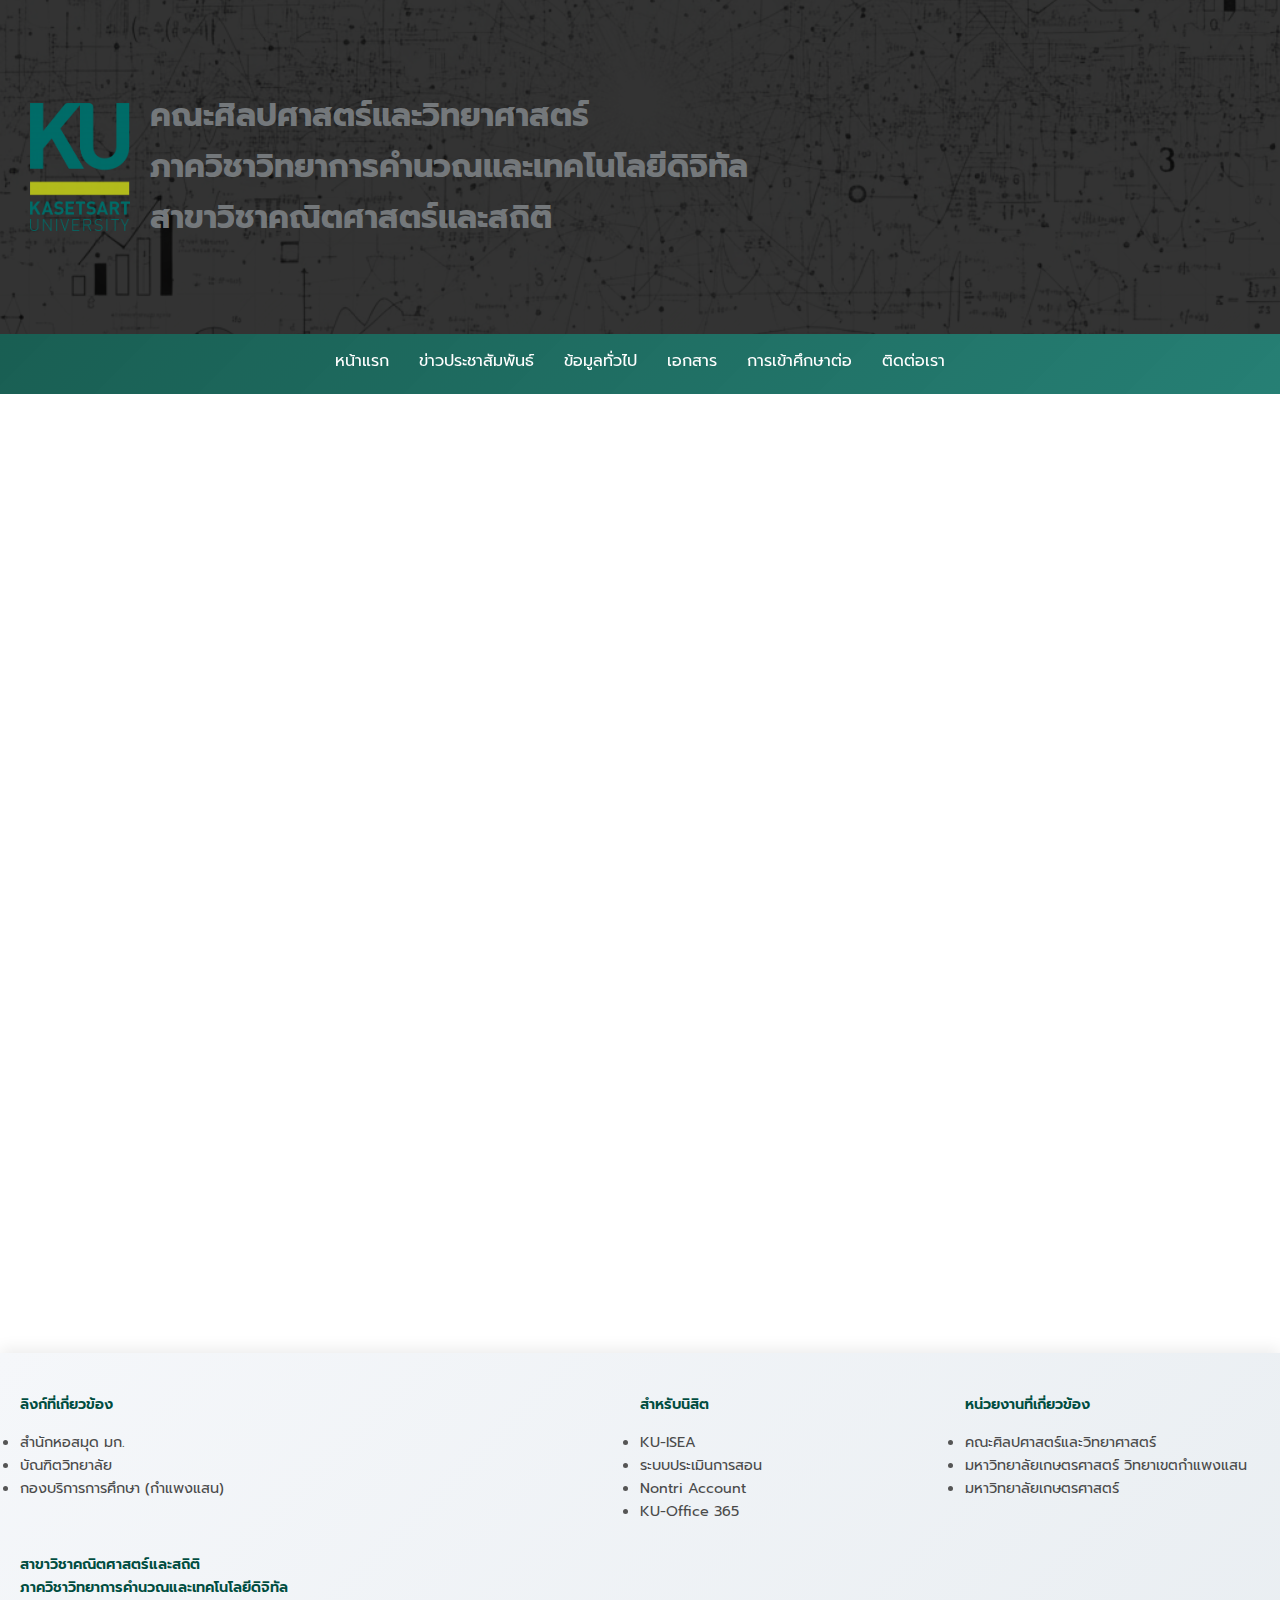
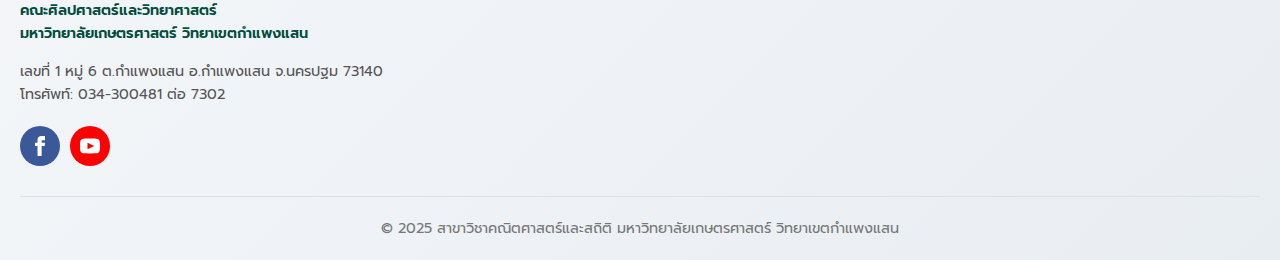
<file: index.html>
<html lang="th">
<head>
    <meta charset="UTF-8">
    <meta name="viewport" content="width=device-width, initial-scale=1.0">
    <title>หน้าแรก - สาขาวิชาคณิตศาสตร์และสถิติ วิทยาเขตกำแพงแสน</title>
    
    <link rel="stylesheet" href="styles.css">
    
    <link href="https://fonts.googleapis.com/css2?family=Prompt:wght@400;600&display=swap" rel="stylesheet">
    <div id="fb-root"></div>
    <script async defer crossorigin="anonymous" 
        src="https://connect.facebook.net/th_TH/sdk.js#xfbml=1&version=v17.0">
    </script>
    <link rel="stylesheet" href="https://cdn.jsdelivr.net/npm/swiper@11/swiper-bundle.min.css" />
</head>
<body>
<header>
    <img src="KU_Logo.png" alt="โลโก้ คณะศิลปศาสตร์และวิทยาศาสตร์">
      <h1>คณะศิลปศาสตร์และวิทยาศาสตร์<br> ภาควิชาวิทยาการคำนวณและเทคโนโลยีดิจิทัล <br>สาขาวิชาคณิตศาสตร์และสถิติ</h1>
</header>
    <nav>
        <a href="index.html">หน้าแรก</a>
        <a href="news.html">ข่าวประชาสัมพันธ์</a>
        <a href="general-info.html">ข้อมูลทั่วไป</a>
        <a href="documents.html">เอกสาร</a>
        <a href="singup.html">การเข้าศึกษาต่อ</a>
        <a href="contact.html">ติดต่อเรา</a>
    </nav>

    <section class="swiper-container-section">
        <div class="swiper mySwiper">
            <div class="swiper-wrapper">
                <div class="swiper-slide">
                    <img src="Tcas.jpg" alt="รูปสไลด์ 1">
                </div>
                <div class="swiper-slide">
                    <img src="ข้อมูล.jpg" alt="รูปสไลด์ 2">
                </div>
                <div class="swiper-slide">
                    <img src="แข่งขัน.jpg" alt="รูปสไลด์ 3">
                </div>
            </div>
            <div class="swiper-button-next"></div>
            <div class="swiper-button-prev"></div>
            <div class="swiper-pagination"></div>
        </div>
    </section>


    <section class="video-section">
        <h2>วิดีโอแนะนำหลักสูตรวิทยาศาสตรบัณฑิต สาขาวิชาคณิตศาสตร์ประยุกต์</h2>
        <div class="video-container">
            <iframe src="https://www.youtube.com/embed/Ta9k-6DEeJo" 
                    frameborder="0" 
                    allow="accelerometer; autoplay; clipboard-write; encrypted-media; gyroscope; picture-in-picture" 
                    allowfullscreen>
            </iframe>
        </div>
    </section>
 <footer class="site-footer">
        <div class="footer-container">

            <div class="footer-col">
                <h4>ลิงก์ที่เกี่ยวข้อง</h4>
                <ul>
                    <li><a href="https://www.lib.ku.ac.th/2024/" target="_blank">สำนักหอสมุด มก.</a></li>
                    <li><a href="https://www.grad.ku.ac.th/" target="_blank">บัณฑิตวิทยาลัย</a></li>
                    <li><a href="https://esdpsd.psd.kps.ku.ac.th/" target="_blank">กองบริการการศึกษา (กำแพงแสน)</a></li>
                </ul>
            </div>

            <div class="footer-col">
                <h4>สำหรับนิสิต</h4>
                <ul>
                    <li><a href="https://isea.ku.ac.th/EDUWeb/login.jsf" target="_blank">KU-ISEA</a></li>
                    <li><a href="https://eassess.ku.ac.th/m/" target="_blank">ระบบประเมินการสอน</a></li>
                    <li><a href="https://accounts.ku.ac.th/sspr/public/" target="_blank">Nontri Account</a></li>
                    <li><a href="https://ocs.ku.ac.th/2019/" target="_blank">KU-Office 365</a></li>
                </ul>
            </div>

            <div class="footer-col">
                <h4>หน่วยงานที่เกี่ยวข้อง</h4>
                <ul>
                    <li><a href="https://flas.kps.ku.ac.th/" target="_blank">คณะศิลปศาสตร์และวิทยาศาสตร์</a></li>
                    <li><a href="https://kps.ku.ac.th/v8/index.php/th/" target="_blank">มหาวิทยาลัยเกษตรศาสตร์ วิทยาเขตกำแพงแสน</a></li>
                    <li><a href="https://www.ku.ac.th/th/community-home" target="_blank">มหาวิทยาลัยเกษตรศาสตร์</a></li>
                </ul>
            </div>
         <div class="footer-col">
                <h4>สาขาวิชาคณิตศาสตร์และสถิติ<br>ภาควิชาวิทยาการคำนวณและเทคโนโลยีดิจิทัล<br>คณะศิลปศาสตร์และวิทยาศาสตร์<br>มหาวิทยาลัยเกษตรศาสตร์ วิทยาเขตกำแพงแสน</h4>
                <p>เลขที่ 1 หมู่ 6 ต.กำแพงแสน อ.กำแพงแสน จ.นครปฐม 73140</p>
                <p>โทรศัพท์: 034-300481 ต่อ 7302</p>
                

                <div class="footer-social">
                     <a href="https://www.facebook.com/profile.php?id=100068880893443" target="_blank" class="social-icon fb">
                        <svg fill="white" height="20px" width="20px" viewBox="0 0 24 24"><path d="M9 8h-3v4h3v12h5v-12h3.642l.358-4h-4v-1.667c0-.955.192-1.333 1.115-1.333h2.885v-5h-3.808c-3.596 0-5.192 1.583-5.192 4.615v3.385z"></path></svg>
                    </a>
                    <a href="https://www.youtube.com/@AppMathNStat" target="_blank" class="social-icon yt">
                        <svg fill="white" height="20px" width="20px" viewBox="0 0 24 24"><path d="M19.615 3.184c-3.604-.246-11.631-.245-15.23 0-3.897.266-4.356 2.62-4.385 8.816.029 6.185.484 8.549 4.385 8.816 3.6.245 11.626.246 15.23 0 3.897-.266 4.356-2.62 4.385-8.816-.029-6.185-.484-8.549-4.385-8.816zm-10.615 12.816v-8l8 3.993-8 4.007z"/></svg>
                    </a>
                </div>
            </div>
        </div>

        <div class="footer-bottom">
            <p>© 2025 สาขาวิชาคณิตศาสตร์และสถิติ มหาวิทยาลัยเกษตรศาสตร์ วิทยาเขตกำแพงแสน</p>
        </div>
    </footer>

    <script src="https://cdn.jsdelivr.net/npm/swiper@11/swiper-bundle.min.js"></script>

    <script>
        var swiper = new Swiper(".mySwiper", {
            spaceBetween: 30,
            centeredSlides: true,
            autoplay: {
                delay: 5000,
                disableOnInteraction: false,
            },
            pagination: {
                el: ".swiper-pagination",
                clickable: true,
            },
            navigation: {
                nextEl: ".swiper-button-next",
                prevEl: ".swiper-button-prev",
            },
            loop: true,
        });
    </script>

</body>
</html>
</file>
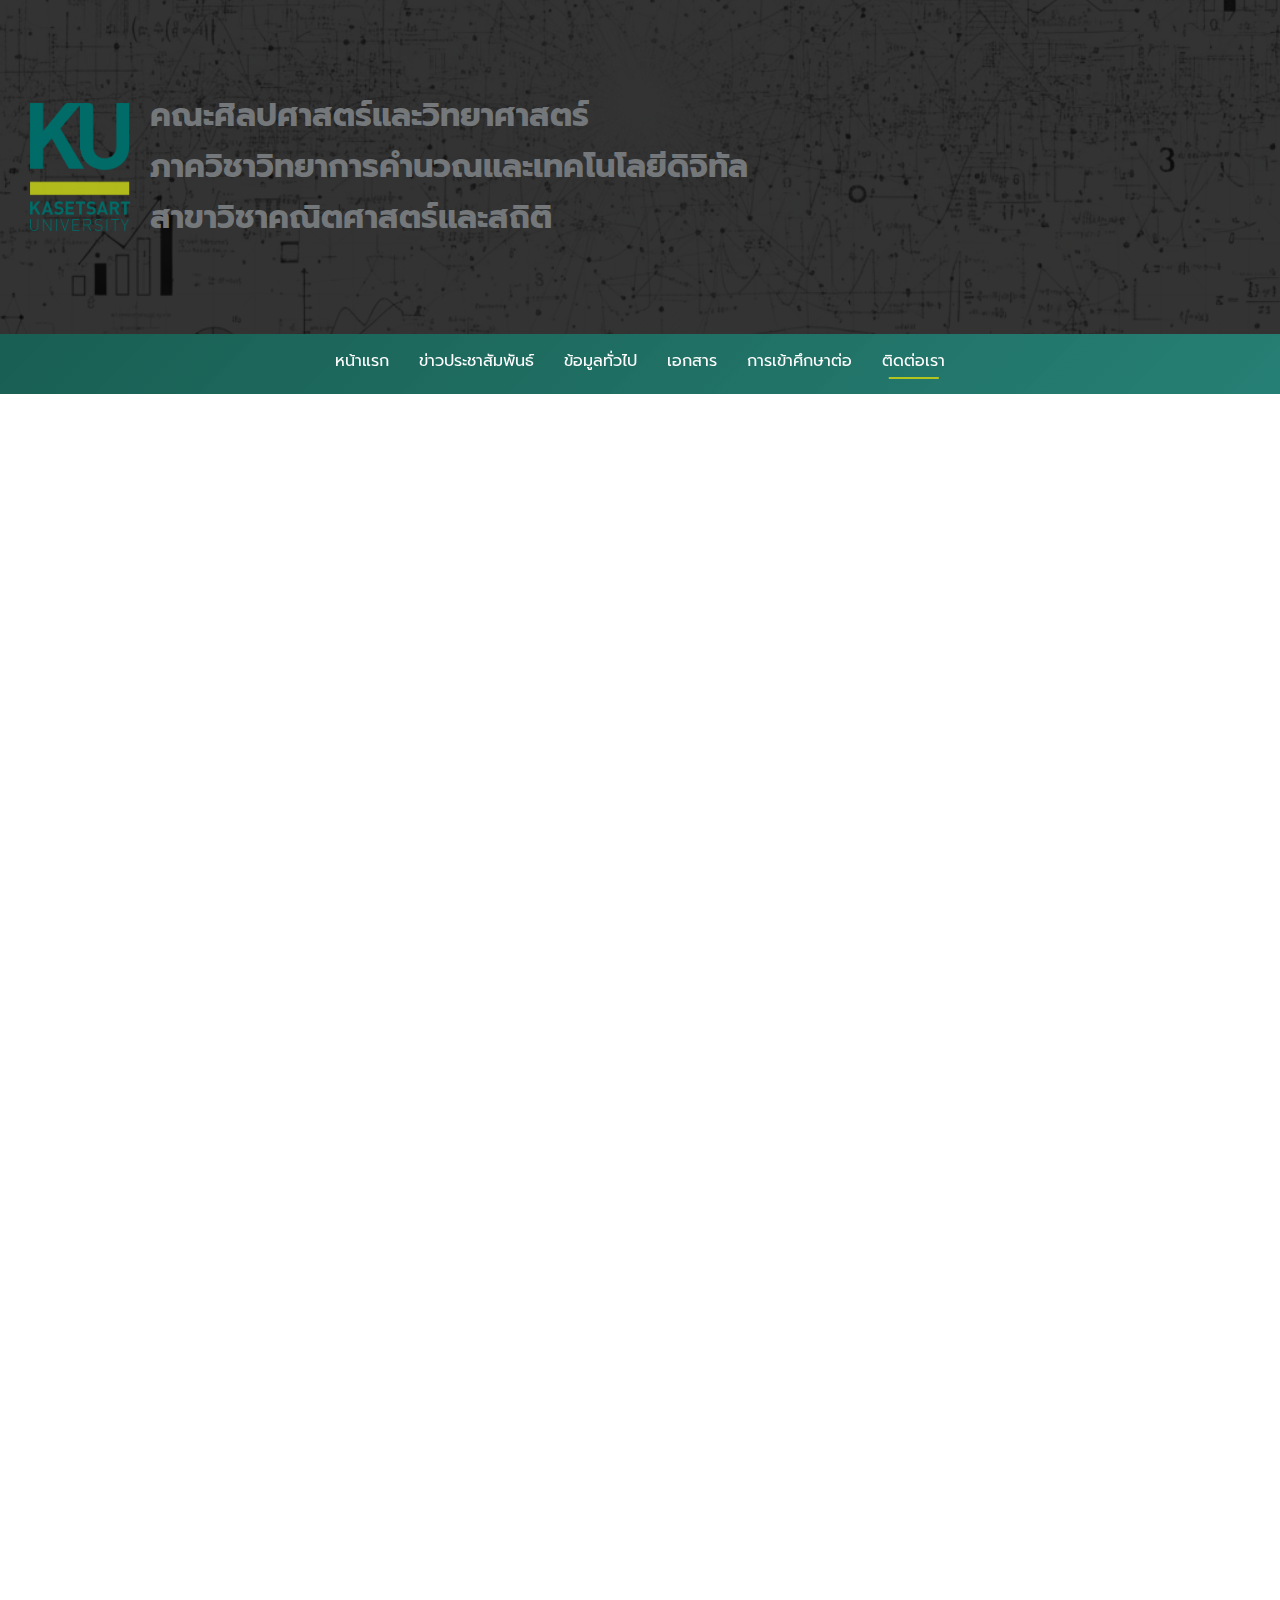
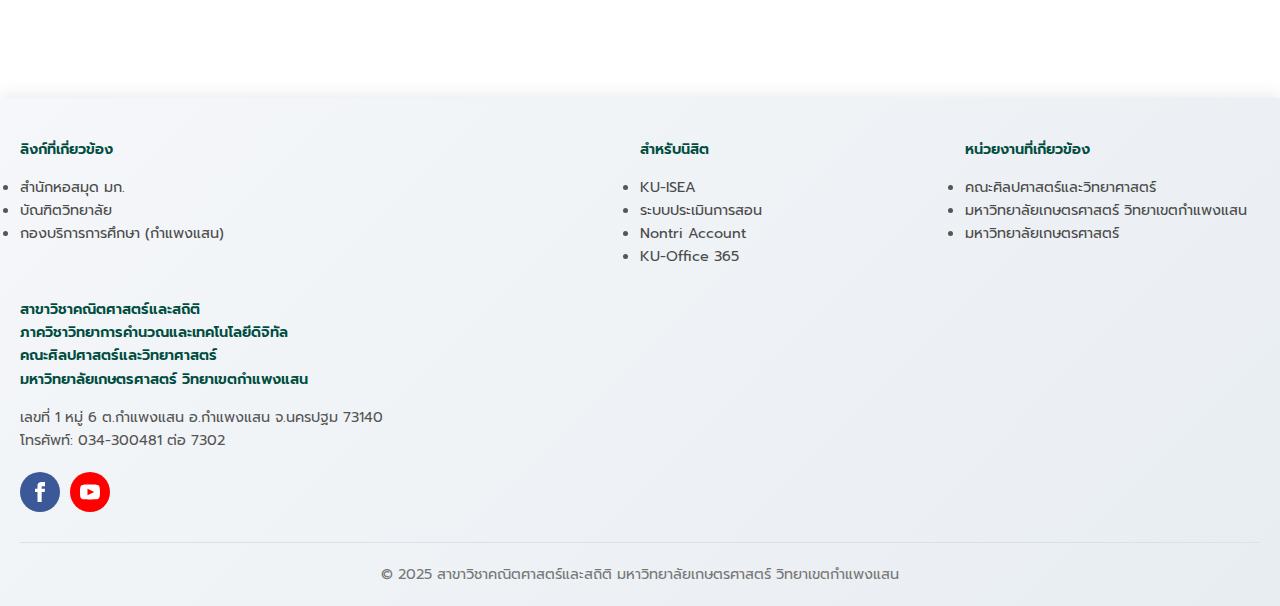
<file: contact.html>
<html lang="th">
<head>
    <meta charset="UTF-8">
    <meta name="viewport" content="width=device-width, initial-scale=1.0">
    <title>ติดต่อเรา - สาขาวิชาคณิตศาสตร์และสถิติ</title>
    <link rel="stylesheet" href="styles.css">
    <link href="https://fonts.googleapis.com/css2?family=Prompt:wght@400;600&display=swap" rel="stylesheet">
</head>
<body>
    <header>
        <img src="KU_Logo.png" alt="โลโก้ คณะศิลปศาสตร์และวิทยาศาสตร์">
          <h1>คณะศิลปศาสตร์และวิทยาศาสตร์<br> ภาควิชาวิทยาการคำนวณและเทคโนโลยีดิจิทัล <br>สาขาวิชาคณิตศาสตร์และสถิติ</h1>
    </header> 
    <nav>
        <a href="index.html">หน้าแรก</a>
        <a href="news.html">ข่าวประชาสัมพันธ์</a>
        <a href="general-info.html">ข้อมูลทั่วไป</a>
        <a href="documents.html">เอกสาร</a>
        <a href="singup.html">การเข้าศึกษาต่อ</a> 
        <a href="contact.html" class="active">ติดต่อเรา</a> 
    </nav>
    <div class="contact-container"> 
        <div class="contact-box">
            <h2>ติดต่อเรา</h2>  
            <div class="contact-details">
                <p><strong>ที่อยู่:</strong> สาขาวิชาคณิตศาสตร์และสถิติ <br>ภาควิชาวิทยาการคำนวณและเทคโนโลยีดิจิทัล<br> คณะศิลปศาสตร์และวิทยาศาสตร์ 
                <br>มหาวิทยาลัยเกษตรศาสตร์ วิทยาเขตกำแพงแสน เลขที่ 1 หมู่ 6 ต.กำแพงแสน อ.กำแพงแสน จ.นครปฐม 73140</p>
                 <p><strong>โทรศัพท์:</strong> 034-300481 ต่อ 7302</p>
            </div>
            <div class="social-links">
                <a href="https://www.facebook.com/profile.php?id=100068880893443" target="_blank" class="social-icon">
                    <svg fill="white" height="25px" width="25px" viewBox="0 0 24 24"><path d="M9 8h-3v4h3v12h5v-12h3.642l.358-4h-4v-1.667c0-.955.192-1.333 1.115-1.333h2.885v-5h-3.808c-3.596 0-5.192 1.583-5.192 4.615v3.385z"></path></svg>
                </a>
            </div>
        </div>
    </div> 
    <section class="section" id="map-section">
        <h2>แผนที่</h2>
        <div class="map-container">
            <iframe 
                src="https://www.google.com/maps/embed?pb=!1m18!1m12!1m3!1d3870.781604168065!2d99.97223707577532!3d14.03264028637766!2m3!1f0!2f0!3f0!3m2!1i1024!2i768!4f13.1!3m3!1m2!1s0x30e2f073244c498f%3A0x28f62c0ac9c66e1e!2sFaculty%20of%20Liberal%20Arts%20and%20Science%2C%20Kasetsart%20University!5e0!3m2!1sen!2sth!4v1729618585098!5m2!1sen!2sth" 
                width="600" 
                height="450" 
                style="border:0;" 
                allowfullscreen="" 
                loading="lazy" 
                referrerpolicy="no-referrer-when-downgrade">
            </iframe>
        </div>
    </section>
 <footer class="site-footer">
        <div class="footer-container">

            <div class="footer-col">
                <h4>ลิงก์ที่เกี่ยวข้อง</h4>
                <ul>
                    <li><a href="https://www.lib.ku.ac.th/2024/" target="_blank">สำนักหอสมุด มก.</a></li>
                    <li><a href="https://www.grad.ku.ac.th/" target="_blank">บัณฑิตวิทยาลัย</a></li>
                    <li><a href="https://esdpsd.psd.kps.ku.ac.th/" target="_blank">กองบริการการศึกษา (กำแพงแสน)</a></li>
                </ul>
            </div>

            <div class="footer-col">
                <h4>สำหรับนิสิต</h4>
                <ul>
                    <li><a href="https://isea.ku.ac.th/EDUWeb/login.jsf" target="_blank">KU-ISEA</a></li>
                    <li><a href="https://eassess.ku.ac.th/m/" target="_blank">ระบบประเมินการสอน</a></li>
                    <li><a href="https://accounts.ku.ac.th/sspr/public/" target="_blank">Nontri Account</a></li>
                    <li><a href="https://ocs.ku.ac.th/2019/" target="_blank">KU-Office 365</a></li>
                </ul>
            </div>

            <div class="footer-col">
                <h4>หน่วยงานที่เกี่ยวข้อง</h4>
                <ul>
                    <li><a href="https://flas.kps.ku.ac.th/" target="_blank">คณะศิลปศาสตร์และวิทยาศาสตร์</a></li>
                    <li><a href="https://kps.ku.ac.th/v8/index.php/th/" target="_blank">มหาวิทยาลัยเกษตรศาสตร์ วิทยาเขตกำแพงแสน</a></li>
                    <li><a href="https://www.ku.ac.th/th/community-home" target="_blank">มหาวิทยาลัยเกษตรศาสตร์</a></li>
                </ul>
            </div>
         <div class="footer-col">
                <h4>สาขาวิชาคณิตศาสตร์และสถิติ<br>ภาควิชาวิทยาการคำนวณและเทคโนโลยีดิจิทัล<br>คณะศิลปศาสตร์และวิทยาศาสตร์<br>มหาวิทยาลัยเกษตรศาสตร์ วิทยาเขตกำแพงแสน</h4>
                <p>เลขที่ 1 หมู่ 6 ต.กำแพงแสน อ.กำแพงแสน จ.นครปฐม 73140</p>
                <p>โทรศัพท์: 034-300481 ต่อ 7302</p>
                

                <div class="footer-social">
                     <a href="https://www.facebook.com/profile.php?id=100068880893443" target="_blank" class="social-icon fb">
                        <svg fill="white" height="20px" width="20px" viewBox="0 0 24 24"><path d="M9 8h-3v4h3v12h5v-12h3.642l.358-4h-4v-1.667c0-.955.192-1.333 1.115-1.333h2.885v-5h-3.808c-3.596 0-5.192 1.583-5.192 4.615v3.385z"></path></svg>
                    </a>
                    <a href="https://www.youtube.com/@AppMathNStat" target="_blank" class="social-icon yt">
                        <svg fill="white" height="20px" width="20px" viewBox="0 0 24 24"><path d="M19.615 3.184c-3.604-.246-11.631-.245-15.23 0-3.897.266-4.356 2.62-4.385 8.816.029 6.185.484 8.549 4.385 8.816 3.6.245 11.626.246 15.23 0 3.897-.266 4.356-2.62 4.385-8.816-.029-6.185-.484-8.549-4.385-8.816zm-10.615 12.816v-8l8 3.993-8 4.007z"/></svg>
                    </a>
                </div>
            </div>
        </div>

        <div class="footer-bottom">
            <p>© 2025 สาขาวิชาคณิตศาสตร์และสถิติ มหาวิทยาลัยเกษตรศาสตร์ วิทยาเขตกำแพงแสน</p>
        </div>
    </footer>
</body>
</html>
</file>
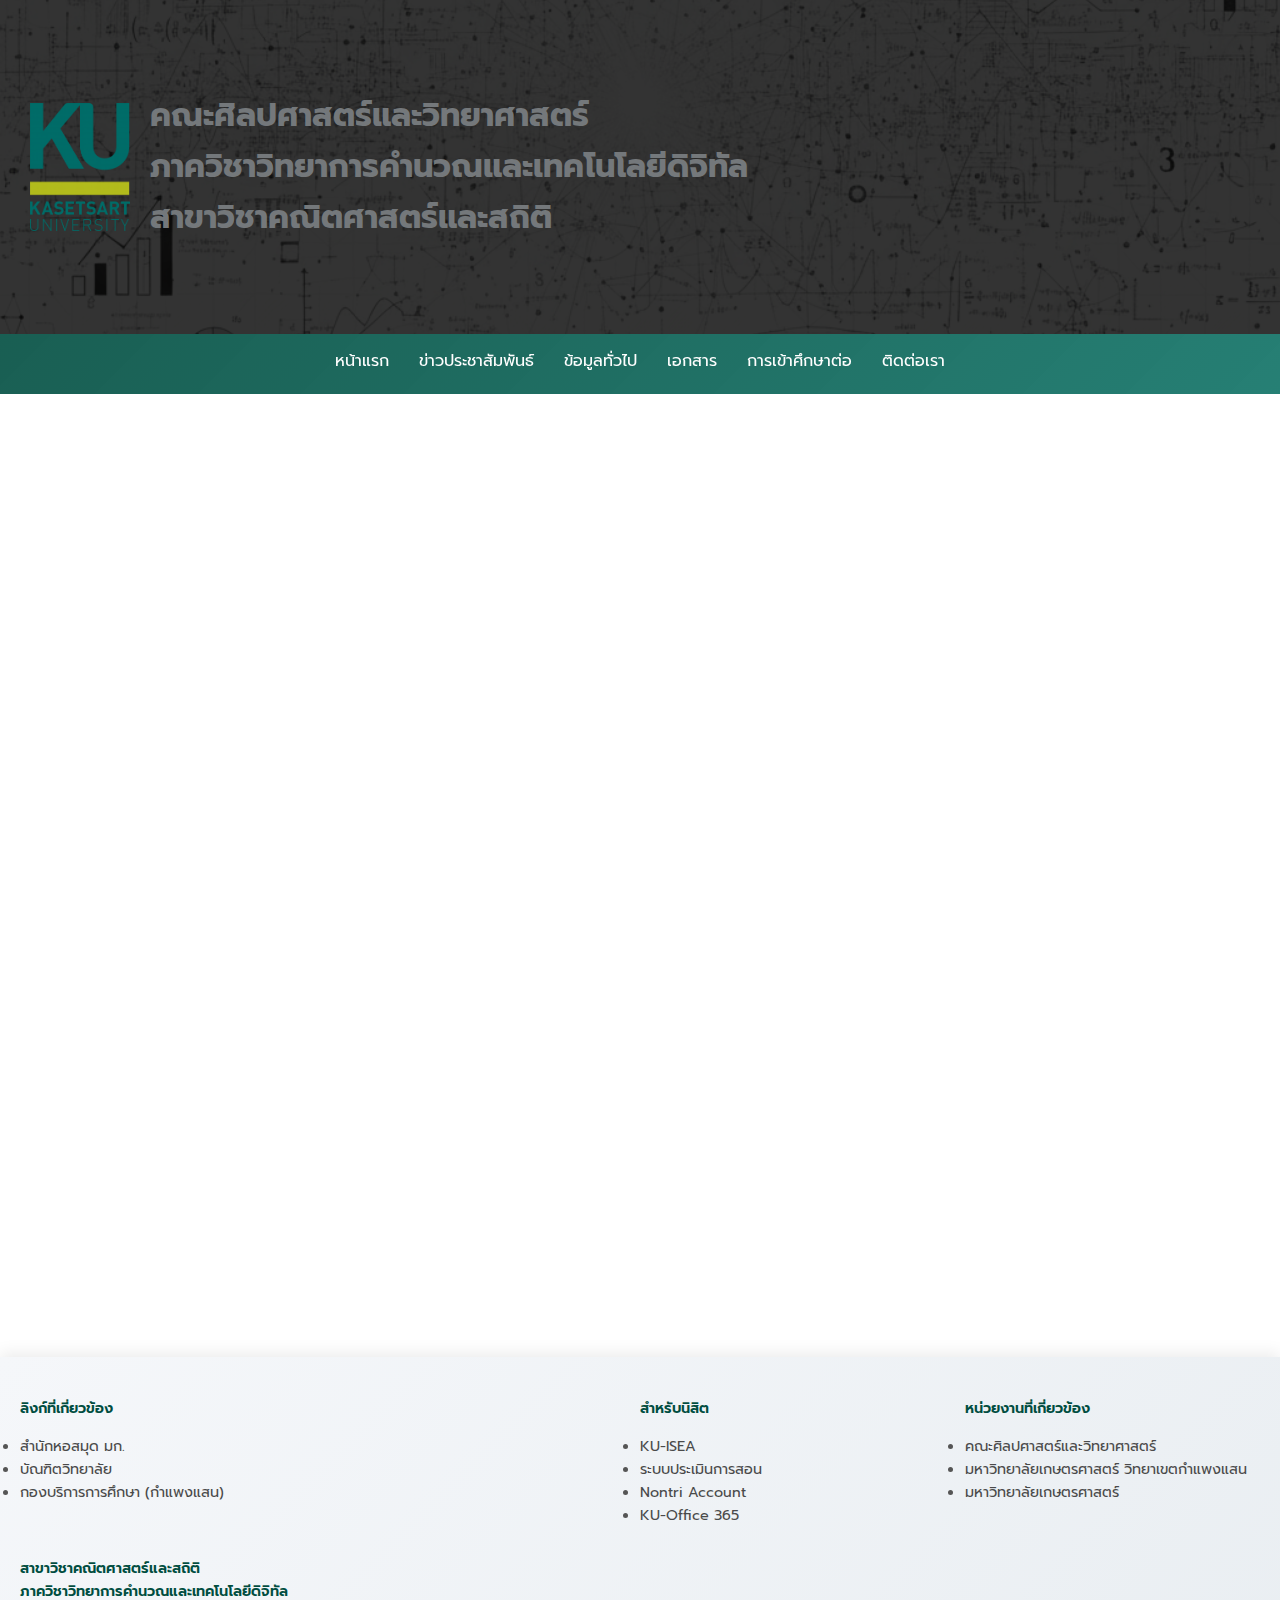
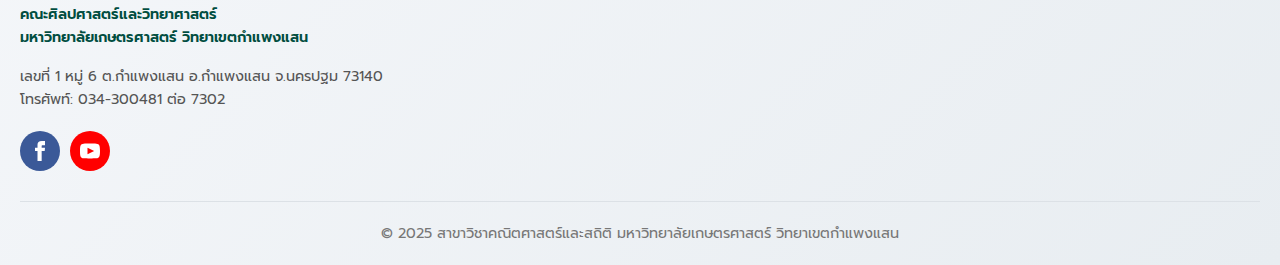
<file: documents.html>
<!DOCTYPE html>
<html lang="th">
<head>
    <meta charset="UTF-8">
    <meta name="viewport" content="width=device-width, initial-scale=1.0">
   <title>เอกสาร - สาขาวิชาคณิตศาสตร์และสถิติ วิทยาเขตกำแพงแสน</title>
    <link rel="stylesheet" href="styles.css">
    <link href="https://fonts.googleapis.com/css2?family=Prompt:wght@300;400;500;600;700&display=swap"  rel="stylesheet">
</head>
<body>
    <header>
    <img src="KU_Logo.png" alt="โลโก้ คณะศิลปศาสตร์และวิทยาศาสตร์">
   <h1>คณะศิลปศาสตร์และวิทยาศาสตร์<br> ภาควิชาวิทยาการคำนวณและเทคโนโลยีดิจิทัล <br>สาขาวิชาคณิตศาสตร์และสถิติ</h1>
</header>
    <nav>
         <a href="index.html">หน้าแรก</a>
        <a href="news.html">ข่าวประชาสัมพันธ์</a>
        <a href="general-info.html">ข้อมูลทั่วไป</a>
        <a href="documents.html">เอกสาร</a>
        <a href="singup.html">การเข้าศึกษาต่อ</a>
        <a href="contact.html">ติดต่อเรา</a>
    </nav>
    <div class="section" id="documentContent">
    <h2>เอกสารสำหรับนิสิต</h2>
    <p id="documentText"></p>
    <div class="document-links" id="documentLinks">
                <a href="คำร้องขอคืนสภาพนิสิต กรณีไม่ได้ลงทะเบียนเรียน.pdf" class="button button-orange" target="_blank">คำร้องขอคืนสภาพนิสิต กรณีไม่ได้ลงทะเบียนเรียน</a>
                <a href="คำร้องขอผ่อนผันค่าธรรมเนียมการศึกษา.pdf" class="button button-orange" target="_blank">คำร้องขอผ่อนผันค่าธรรมเนียมการศึกษา</a>
                <a href="คำร้องขอย้ายคณะ.pdf" class="button button-orange" target="_blank">คำร้องขอย้ายคณะ</a>
                <a href="คำร้องขอย้ายหลักสูตรและสาขาวิชาเอกภายในคณะ.pdf" class="button button-orange" target="_blank">คำร้องขอย้ายหลักสูตรและสาขาวิชาเอกภายในคณะ</a>
                <a href="คำร้องขอลงทะเบียนเรียน (2).pdf" class="button button-orange" target="_blank">คำร้องขอลงทะเบียนเรียน</a>
                <a href="คำร้องขอเปลี่ยนชื่อ-นามสกุล.pdf" class="button button-orange" target="_blank">คำร้องขอเปลี่ยนชื่อ-นามสกุล</a>
                <a href="คำร้องขอรับรองรายวิชา (หลักสูตร...).pdf" class="button button-orange" target="_blank">คำร้องขอรับรองรายวิชา (หลักสูตร...)</a>
                <a href="คำร้องขอลาป่วยลากิจ.pdf" class="button button-orange" target="_blank">คำร้องขอลาป่วย/ลากิจ</a>  
                <a href="คำร้องขอสอบชดเชย (2).pdf" class="button button-orange" target="_blank">คำร้องขอสอบชดเชย </a>
                <a href="คำร้องขอเทียบโอนรายวิชา.pdf" class="button button-orange" target="_blank">คำร้องขอเทียบโอนรายวิชา</a>
                <a href="คำร้องขอเปิดรายวิชา.pdf" class="button button-orange" target="_blank">คำร้องขอเปิดรายวิชา</a>
                <a href="คำร้องทั่วไป (2).pdf" class="button button-orange" target="_blank">คำร้องทั่วไป</a>
                <a href="ใบขอลาพักการศึกษา.pdf" class="button button-orange" target="_blank">ใบขอลาพักการศึกษา</a>
                <a href="คำอธิบายรายวิชาสาขาคณิตศาสตร์ประยุกต์ (02731).pdf"class="button button-orange" target="_blank">คำอธิบายรายวิชาสาขาคณิตศาสตร์ประยุกต์ (02731)</a>
                <a href="โครงสร้างหลักสูตรวิทยาศาสตรบัณฑิต สาขาวิชาคณิตศาสตร์ประยุกต์ พ.ศ. 2565.pdf" 
                class="button button-orange" target="_blank">โครงสร้างหลักสูตรวิทยาศาสตรบัณฑิต สาขาวิชาคณิตศาสตร์ประยุกต์ พ.ศ. 2565</a>
                <a href="ลงทะเบียนเรียนข้ามวิทยาเขต.pdf" class="button button-orange" target="_blank">ลงทะเบียนเรียนข้ามวิทยาเขต</a>
                <a href="แบบลงทะเบียนเรียน (KU1).pdf" class="button button-orange" target="_blank">แบบลงทะเบียนเรียน (KU1)</a>
                <a href="แบบเปลี่ยนแปลงการลงทะเบียนเรียน (KU3).pdf" class="button button-orange" target="_blank">แบบเปลี่ยนแปลงการลงทะเบียนเรียน (KU3)</a>
                <a href="ใบขอลาออก.pdf" class="button button-orange" target="_blank">ใบขอลาออก</a>
                <a href="ใบสำคัญรับเงิน.pdf" class="button button-orange" target="_blank">ใบสำคัญรับเงิน</a>
    </div>
</div>
     <footer class="site-footer">
        <div class="footer-container">

            <div class="footer-col">
                <h4>ลิงก์ที่เกี่ยวข้อง</h4>
                <ul>
                    <li><a href="https://www.lib.ku.ac.th/2024/" target="_blank">สำนักหอสมุด มก.</a></li>
                    <li><a href="https://www.grad.ku.ac.th/" target="_blank">บัณฑิตวิทยาลัย</a></li>
                    <li><a href="https://esdpsd.psd.kps.ku.ac.th/" target="_blank">กองบริการการศึกษา (กำแพงแสน)</a></li>
                </ul>
            </div>

            <div class="footer-col">
                <h4>สำหรับนิสิต</h4>
                <ul>
                    <li><a href="https://isea.ku.ac.th/EDUWeb/login.jsf" target="_blank">KU-ISEA</a></li>
                    <li><a href="https://eassess.ku.ac.th/m/" target="_blank">ระบบประเมินการสอน</a></li>
                    <li><a href="https://accounts.ku.ac.th/sspr/public/" target="_blank">Nontri Account</a></li>
                    <li><a href="https://ocs.ku.ac.th/2019/" target="_blank">KU-Office 365</a></li>
                </ul>
            </div>

            <div class="footer-col">
                <h4>หน่วยงานที่เกี่ยวข้อง</h4>
                <ul>
                    <li><a href="https://flas.kps.ku.ac.th/" target="_blank">คณะศิลปศาสตร์และวิทยาศาสตร์</a></li>
                    <li><a href="https://kps.ku.ac.th/v8/index.php/th/" target="_blank">มหาวิทยาลัยเกษตรศาสตร์ วิทยาเขตกำแพงแสน</a></li>
                    <li><a href="https://www.ku.ac.th/th/community-home" target="_blank">มหาวิทยาลัยเกษตรศาสตร์</a></li>
                </ul>
            </div>
         <div class="footer-col">
                <h4>สาขาวิชาคณิตศาสตร์และสถิติ<br>ภาควิชาวิทยาการคำนวณและเทคโนโลยีดิจิทัล<br>คณะศิลปศาสตร์และวิทยาศาสตร์<br>มหาวิทยาลัยเกษตรศาสตร์ วิทยาเขตกำแพงแสน</h4>
                <p>เลขที่ 1 หมู่ 6 ต.กำแพงแสน อ.กำแพงแสน จ.นครปฐม 73140</p>
                <p>โทรศัพท์: 034-300481 ต่อ 7302</p>
                

                <div class="footer-social">
                     <a href="https://www.facebook.com/profile.php?id=100068880893443" target="_blank" class="social-icon fb">
                        <svg fill="white" height="20px" width="20px" viewBox="0 0 24 24"><path d="M9 8h-3v4h3v12h5v-12h3.642l.358-4h-4v-1.667c0-.955.192-1.333 1.115-1.333h2.885v-5h-3.808c-3.596 0-5.192 1.583-5.192 4.615v3.385z"></path></svg>
                    </a>
                    <a href="https://www.youtube.com/@AppMathNStat" target="_blank" class="social-icon yt">
                        <svg fill="white" height="20px" width="20px" viewBox="0 0 24 24"><path d="M19.615 3.184c-3.604-.246-11.631-.245-15.23 0-3.897.266-4.356 2.62-4.385 8.816.029 6.185.484 8.549 4.385 8.816 3.6.245 11.626.246 15.23 0 3.897-.266 4.356-2.62 4.385-8.816-.029-6.185-.484-8.549-4.385-8.816zm-10.615 12.816v-8l8 3.993-8 4.007z"/></svg>
                    </a>
                </div>
            </div>
        </div>

        <div class="footer-bottom">
            <p>© 2025 สาขาวิชาคณิตศาสตร์และสถิติ มหาวิทยาลัยเกษตรศาสตร์ วิทยาเขตกำแพงแสน</p>
        </div>
    </footer>
</body>
</html>
</file>
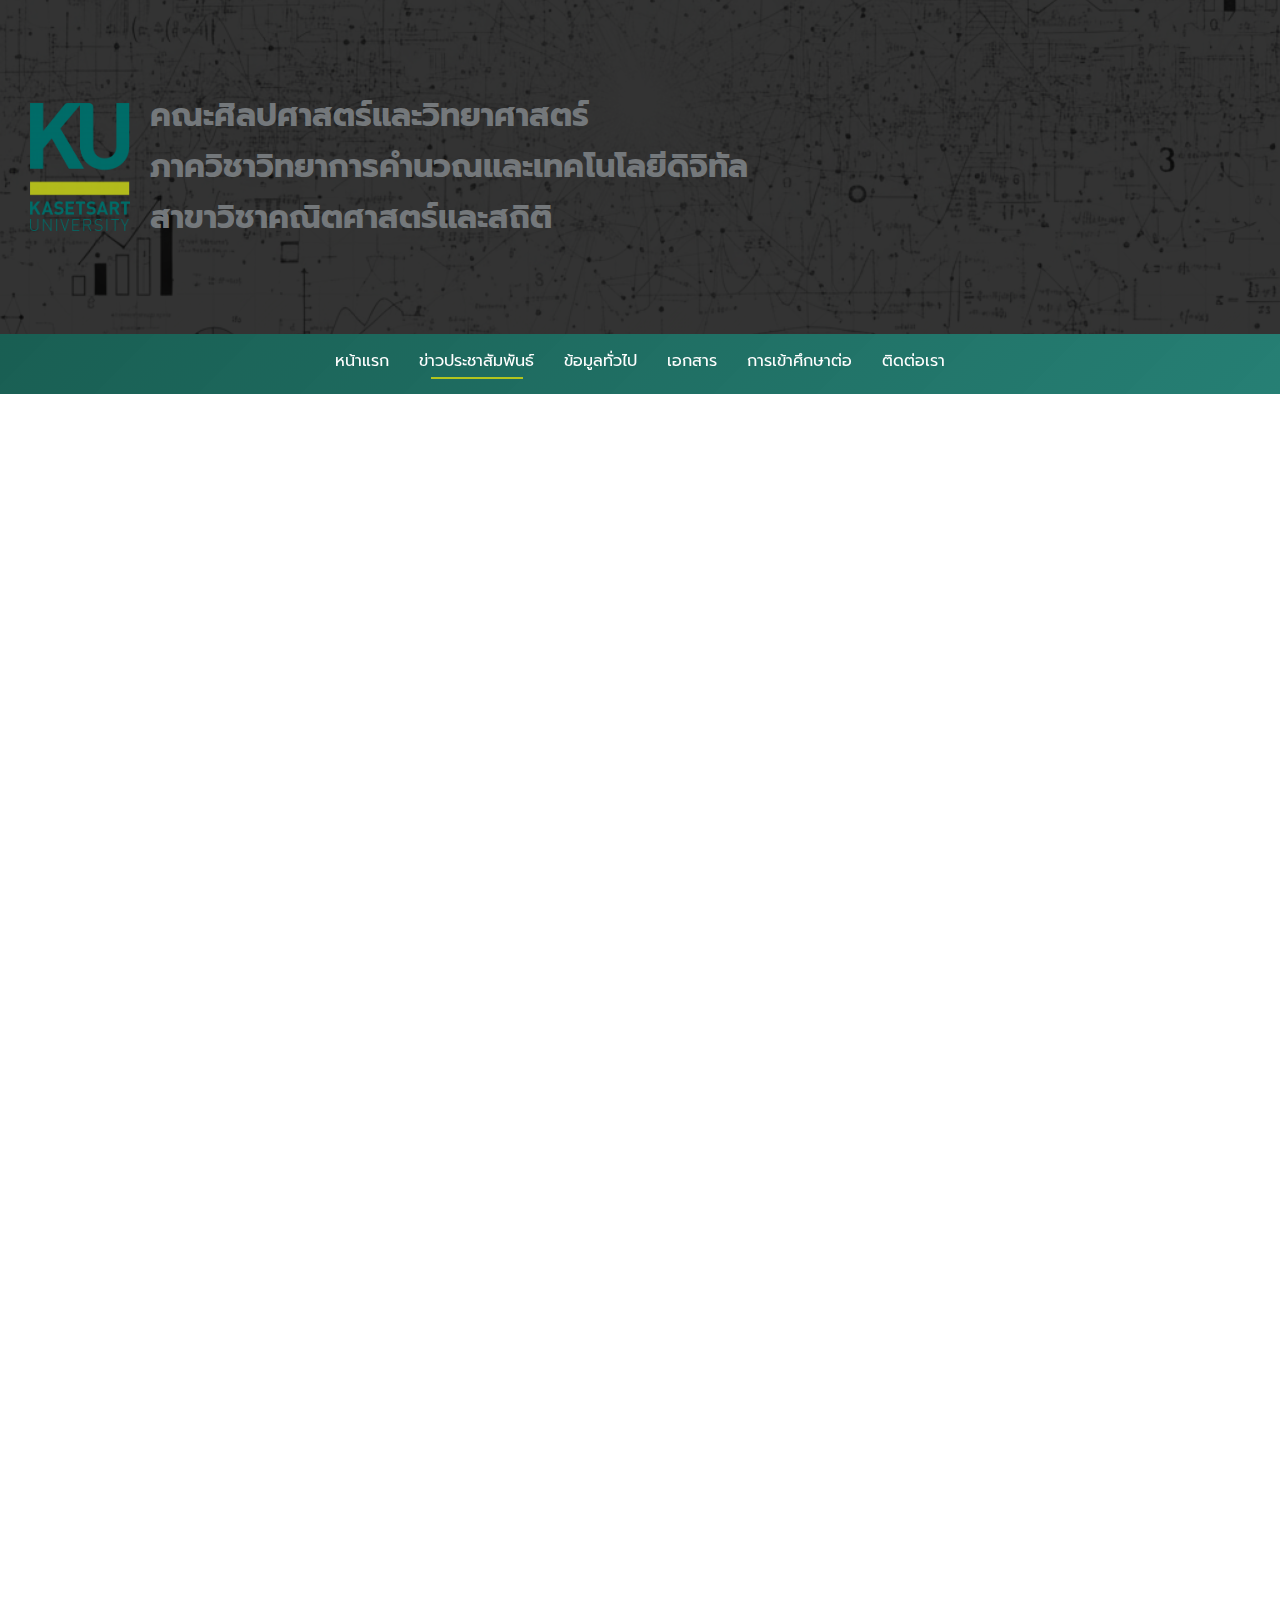
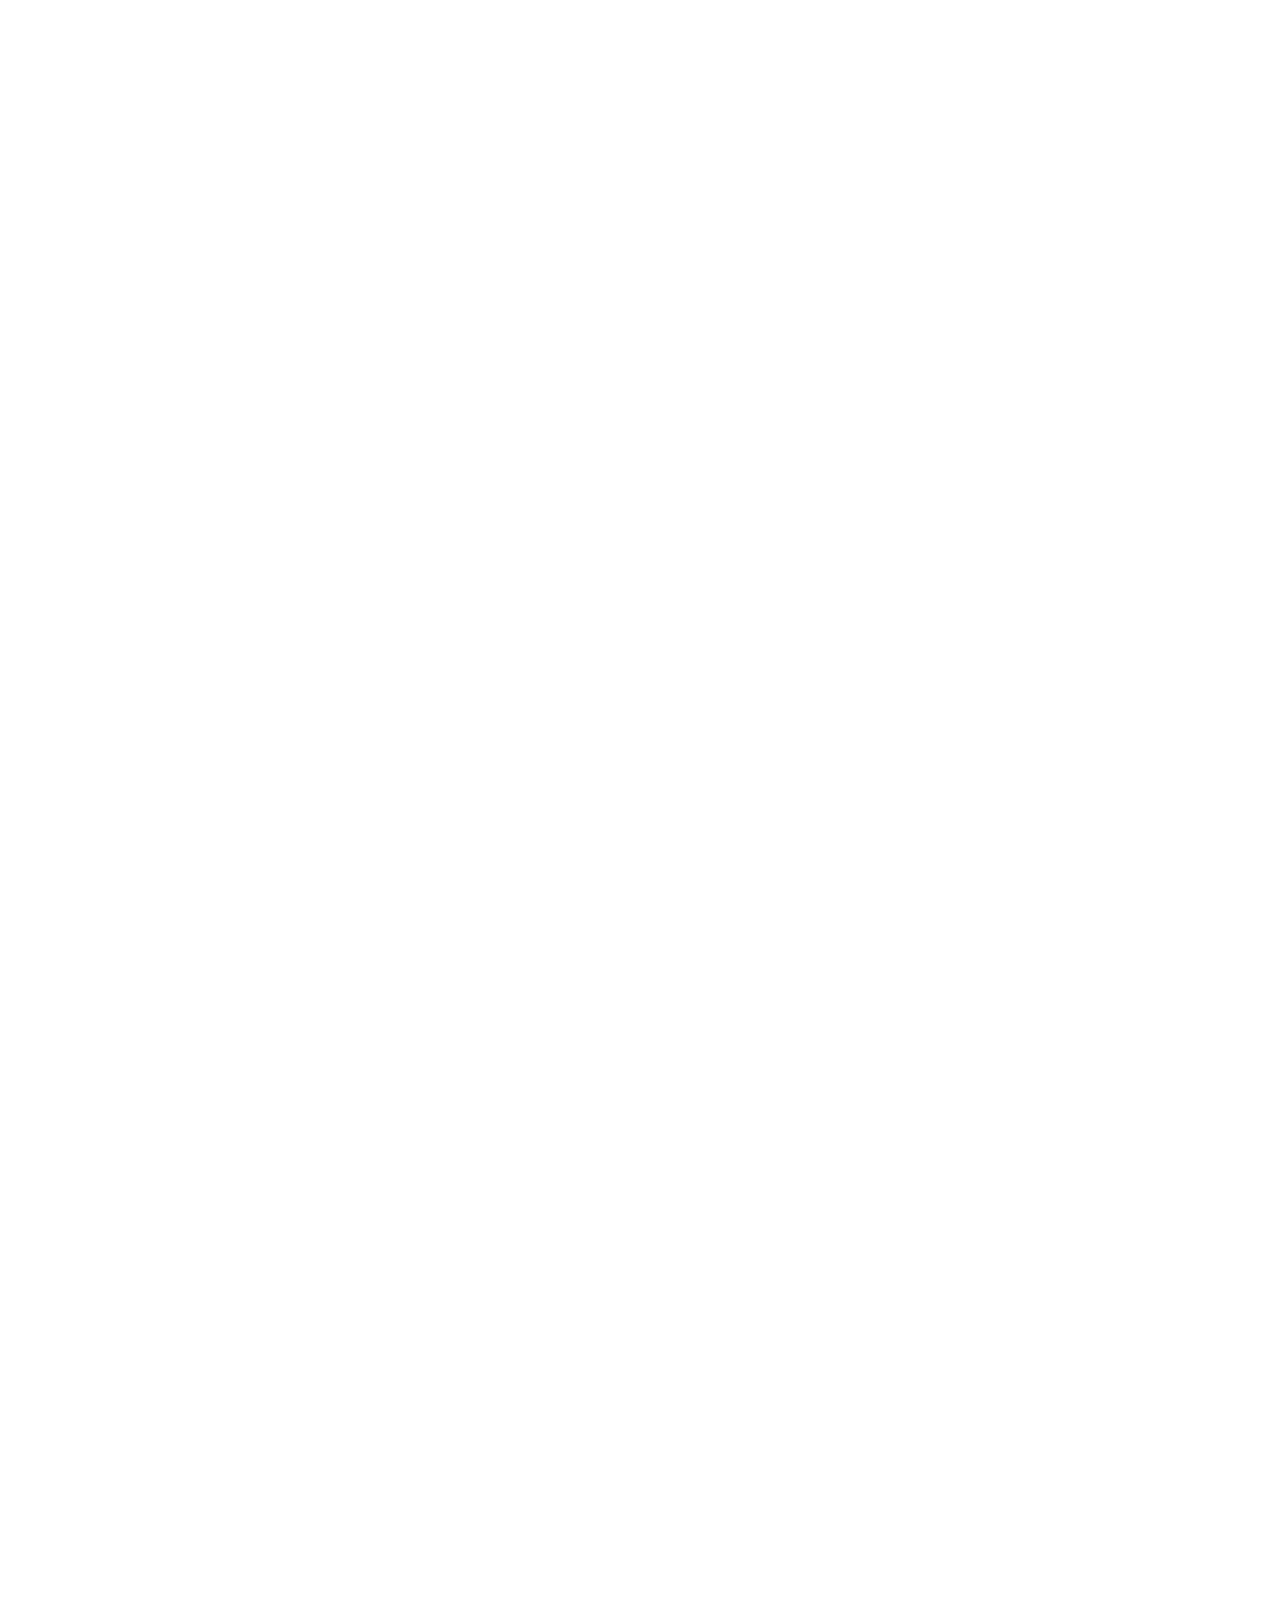
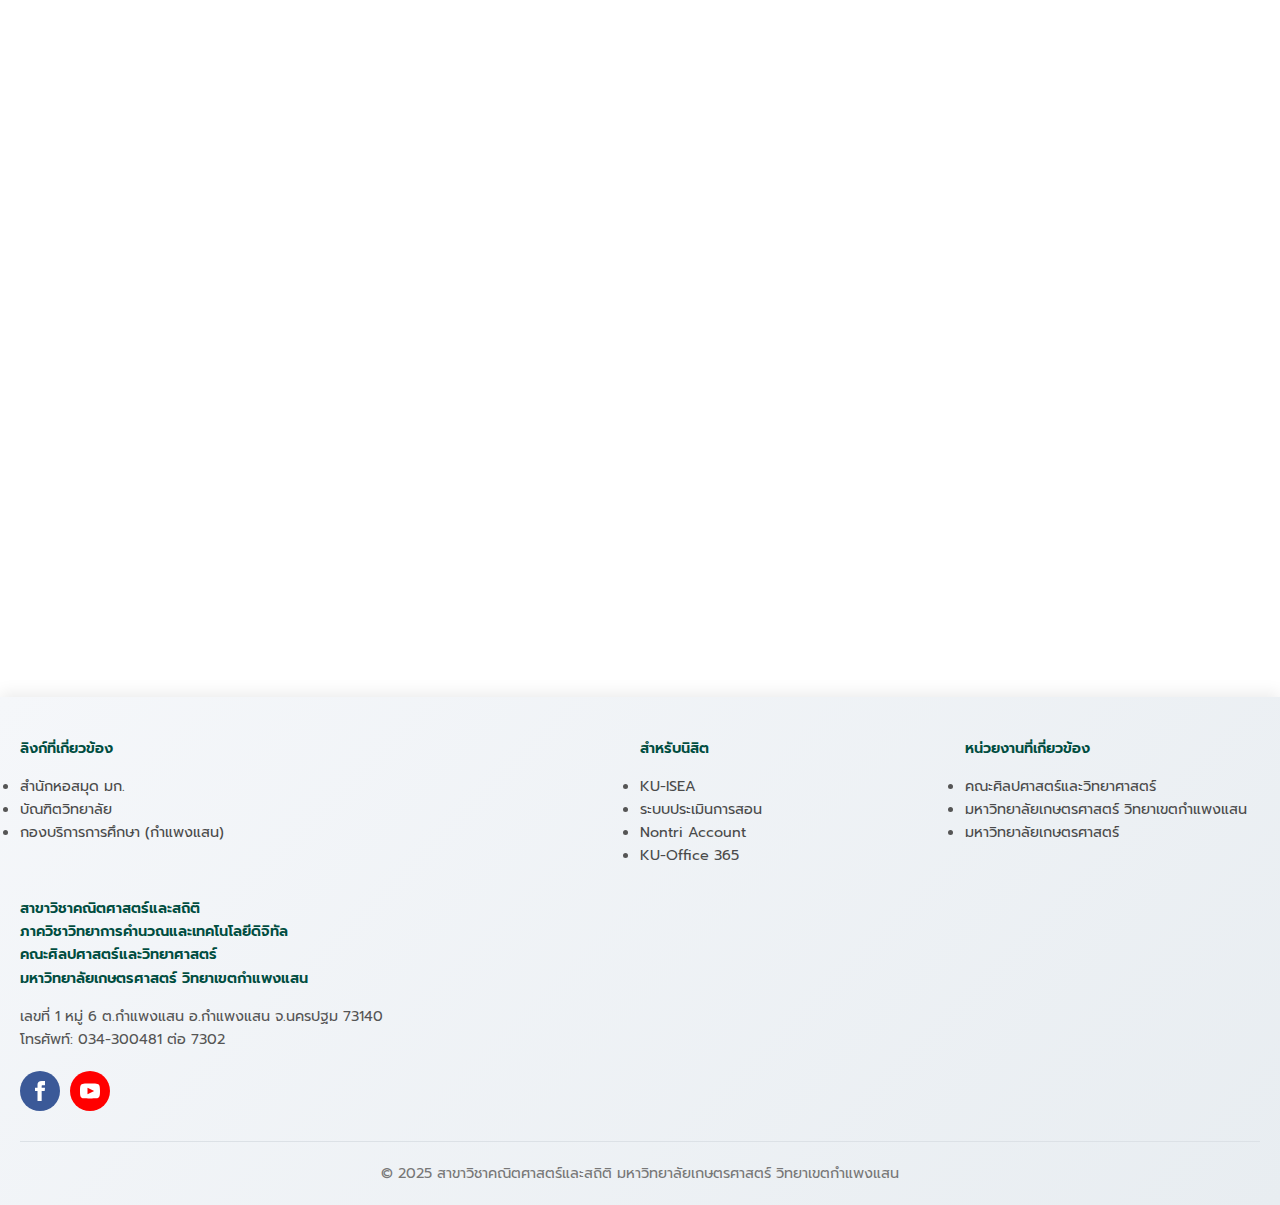
<file: news.html>
<html lang="th">
<head>
    <meta charset="UTF-8">
    <meta name="viewport" content="width=device-width, initial-scale=1.0">
    <title>ข่าวประชาสัมพันธ์ - สาขาวิชาคณิตศาสตร์และสถิติ</title>
    <link rel="stylesheet" href="styles.css">
    <link href="https://fonts.googleapis.com/css2?family=Prompt:wght@400;600&display=swap" rel="stylesheet">
    <div id="fb-root"></div>
<script async defer crossorigin="anonymous"
    src="https://connect.facebook.net/th_TH/sdk.js#xfbml=1&version=v17.0">
</script>
</head>
<body>

    <header>
    <img src="KU_Logo.png" alt="โลโก้ คณะศิลปศาสตร์และวิทยาศาสตร์">
       <h1>คณะศิลปศาสตร์และวิทยาศาสตร์<br> ภาควิชาวิทยาการคำนวณและเทคโนโลยีดิจิทัล <br>สาขาวิชาคณิตศาสตร์และสถิติ</h1>
</header>
    <nav>
        <a href="index.html">หน้าแรก</a>
        <a href="news.html" class="active">ข่าวประชาสัมพันธ์</a>
        <a href="general-info.html">ข้อมูลทั่วไป</a>
        <a href="documents.html">เอกสาร</a>
        <a href="singup.html">การเข้าศึกษาต่อ</a>
        <a href="contact.html">ติดต่อเรา</a>
    </nav>

    <section class="news">
        <h2>ข่าวประชาสัมพันธ์และภาพกิจกรรม</h2>

        <div class="news-container">

            <div class="job-posting">
                <h4>การแข่งขันตอบปัญหาทางคณิตศาสตร์ ม.ต้น & ม.ปลาย งานเกษตรกำแพงแสน 2568</h4>
                <img src="แข่งขัน.jpg" alt="โปสเตอร์แข่งขันตอบปัญหาคณิตศาสตร์ 2568">
                <p>ขอเชิญชวนนักเรียนระดับมัธยมศึกษาตอนต้นและตอนปลาย สมัครเข้าร่วมการแข่งขันตอบปัญหาทางคณิตศาสตร์ ประจำปี 2568</p>
                <p><strong>เปิดรับสมัคร:</strong> วันนี้ - 25 พฤศจิกายน 2568</p>
                <p><strong>วันแข่งขัน:</strong> 2 ธันวาคม 2568</p>
                <p><strong>สอบถามเพิ่มเติม:</strong> โทร 034-300481-9 ต่อ 7302 หรือ Email: mathkps@ku.th (ดูรายละเอียดเพิ่มเติมและสมัครได้จาก QR Code ในภาพ)</p>
                <h4>ตรวจสอบรายชื่อ: แข่งขันตอบปัญหาคณิตศาสตร์ งานเกษตรกำแพงแสน 2568</h4>
                <p>โรงเรียนที่สมัครเข้าร่วมการแข่งขันตอบปัญหาคณิตศาสตร์ งานเกษตรกำแพงแสน ประจำปี 2568 เรียบร้อยแล้ว สามารถดำเนินการตรวจสอบรายชื่อได้ตามลิงก์ด้านล่าง</p>
                <p>
                    <a href="https://docs.google.com/spreadsheets/d/1IhY9rnNeoLiHUu1VZrjx..." target="_blank" style="font-weight: bold; color: var(--formal-green);">🔗 ตรวจสอบรายชื่อที่นี่ (Google Docs)</a>
                </p>
                <a href="https://www.facebook.com/share/p/15JCz5WCCDv/" class="button" target="_blank">
                    ดูเพิ่มเติมบน Facebook
                </a>
            </div>
            <div class="job-posting">
                <h4>ขอแสดงความยินดีกับบัณฑิตใหม่! 🎉</h4>
                <img src="รัลปริญญา.jpg" alt="บัณฑิตใหม่ คณิตศาสตร์ประยุกต์">
                <p>สาขาวิชาคณิตศาสตร์และสถิติ ขอแสดงความยินดีกับบัณฑิตใหม่ หลักสูตรวิทยาศาสตรบัณฑิต คณิตศาสตร์ประยุกต์ ทุกท่าน</p>
                <a href="https://www.facebook.com/share/p/1Cy6TBKJkU/" class="button" target="_blank">
                    ดูเพิ่มเติมบน Facebook
                </a>
            </div>
            <div class="job-posting">
                <h4>ติดตามข่าวสารผ่าน Facebook</h4>
                <div class="fb-page"
                     data-href="https://www.facebook.com/profile.php?id=100068880893443"
                     data-tabs="timeline"
                     data-width="500"
                     data-height="500"
                     data-small-header="false"
                     data-adapt-container-width="true"
                     data-hide-cover="false"
                     data-show-facepile="true"
                     style="width: 100%; text-align: center;">
                    <blockquote cite="https://www.facebook.com/profile.php?id=100068880893443" class="fb-xfbml-parse-ignore">
                        <a href="https://www.facebook.com/profile.php?id=100068880893443">Facebook Page</a>
                    </blockquote>
                </div>
            </div>

            <div class="job-posting">
                <h4>ติดตามกิจกรรมผ่าน YouTube</h4>
                <div class="youtube-link">
                    <a href="https://www.youtube.com/@AppMathNStat" target="_blank">
                        <img src="ภาพยูทูป.png" alt="YouTube" />
                    </a>
                </div>
            </div>

        </div> </section>

    <section class="section" id="jobs-section">
        <h2>รับสมัครงานบุคลากร</h2>
        <div class="job-listings-container">
            <div class="job-posting">
                <img src="ภาพรับสมัคร.jpg" alt="ประกาศรับสมัครอาจารย์">
                <h4>เปิดรับสมัครพนักงานมหาวิทยาลัย</h4>
                <p><strong>ตำแหน่ง:</strong> อาจารย์ สาขาวิชาคณิตศาสตร์หรือสาขาวิชาสถิติ (632248)</p>
                <p><strong>สังกัด:</strong> ภาควิชาวิทยาการคำนวณและเทคโนโลยีดิจิทัล (คณะศิลปศาสตร์และวิทยาศาสตร์)</p>
                <p><strong>จำนวน:</strong> 1 อัตรา</p>
                <p><strong>คุณวุฒิ:</strong> ปริญญาเอก (อัตราค่าจ้าง 34,000 บาท)</p>
                <p><strong>ปิดรับสมัคร:</strong> 14 ตุลาคม 2568</p>
                <a href="ประกาศ.pdf" class="button" target="_blank">
                    ดาวน์โหลดประกาศ 
                </a>
            </div>
        </div>
    </section>

  <footer class="site-footer">
        <div class="footer-container">

            <div class="footer-col">
                <h4>ลิงก์ที่เกี่ยวข้อง</h4>
                <ul>
                    <li><a href="https://www.lib.ku.ac.th/2024/" target="_blank">สำนักหอสมุด มก.</a></li>
                    <li><a href="https://www.grad.ku.ac.th/" target="_blank">บัณฑิตวิทยาลัย</a></li>
                    <li><a href="https://esdpsd.psd.kps.ku.ac.th/" target="_blank">กองบริการการศึกษา (กำแพงแสน)</a></li>
                </ul>
            </div>

            <div class="footer-col">
                <h4>สำหรับนิสิต</h4>
                <ul>
                    <li><a href="https://isea.ku.ac.th/EDUWeb/login.jsf" target="_blank">KU-ISEA</a></li>
                    <li><a href="https://eassess.ku.ac.th/m/" target="_blank">ระบบประเมินการสอน</a></li>
                    <li><a href="https://accounts.ku.ac.th/sspr/public/" target="_blank">Nontri Account</a></li>
                    <li><a href="https://ocs.ku.ac.th/2019/" target="_blank">KU-Office 365</a></li>
                </ul>
            </div>

            <div class="footer-col">
                <h4>หน่วยงานที่เกี่ยวข้อง</h4>
                <ul>
                    <li><a href="https://flas.kps.ku.ac.th/" target="_blank">คณะศิลปศาสตร์และวิทยาศาสตร์</a></li>
                    <li><a href="https://kps.ku.ac.th/v8/index.php/th/" target="_blank">มหาวิทยาลัยเกษตรศาสตร์ วิทยาเขตกำแพงแสน</a></li>
                    <li><a href="https://www.ku.ac.th/th/community-home" target="_blank">มหาวิทยาลัยเกษตรศาสตร์</a></li>
                </ul>
            </div>
         <div class="footer-col">
                <h4>สาขาวิชาคณิตศาสตร์และสถิติ<br>ภาควิชาวิทยาการคำนวณและเทคโนโลยีดิจิทัล<br>คณะศิลปศาสตร์และวิทยาศาสตร์<br>มหาวิทยาลัยเกษตรศาสตร์ วิทยาเขตกำแพงแสน</h4>
                <p>เลขที่ 1 หมู่ 6 ต.กำแพงแสน อ.กำแพงแสน จ.นครปฐม 73140</p>
                <p>โทรศัพท์: 034-300481 ต่อ 7302</p>
                

                <div class="footer-social">
                     <a href="https://www.facebook.com/profile.php?id=100068880893443" target="_blank" class="social-icon fb">
                        <svg fill="white" height="20px" width="20px" viewBox="0 0 24 24"><path d="M9 8h-3v4h3v12h5v-12h3.642l.358-4h-4v-1.667c0-.955.192-1.333 1.115-1.333h2.885v-5h-3.808c-3.596 0-5.192 1.583-5.192 4.615v3.385z"></path></svg>
                    </a>
                    <a href="https://www.youtube.com/@AppMathNStat" target="_blank" class="social-icon yt">
                        <svg fill="white" height="20px" width="20px" viewBox="0 0 24 24"><path d="M19.615 3.184c-3.604-.246-11.631-.245-15.23 0-3.897.266-4.356 2.62-4.385 8.816.029 6.185.484 8.549 4.385 8.816 3.6.245 11.626.246 15.23 0 3.897-.266 4.356-2.62 4.385-8.816-.029-6.185-.484-8.549-4.385-8.816zm-10.615 12.816v-8l8 3.993-8 4.007z"/></svg>
                    </a>
                </div>
            </div>
        </div>

        <div class="footer-bottom">
            <p>© 2025 สาขาวิชาคณิตศาสตร์และสถิติ มหาวิทยาลัยเกษตรศาสตร์ วิทยาเขตกำแพงแสน</p>
        </div>
    </footer>
</body>
</html>
</file>
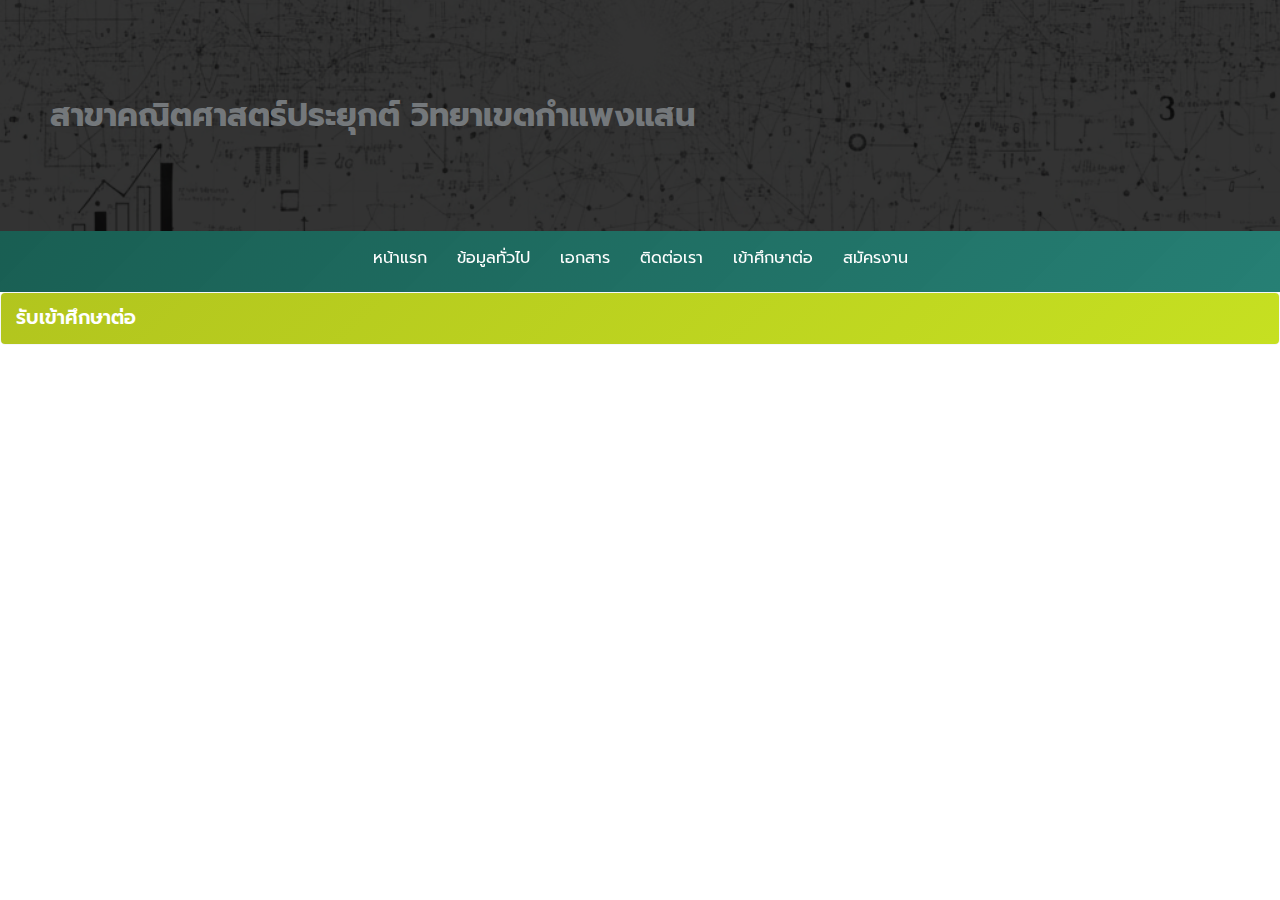
<file: sing up .html>
<html>
<html lang="th">
<head>
    <meta charset="UTF-8">
    <meta name="viewport" content="width=device-width, initial-scale=1.0">
    <title>เข้าศึกษาต่อ - หลักสูตรคณิตศาสตร์ประยุกต์ วิทยาเขตกำแพงแสน</title>
    <link rel="stylesheet" href="styles.css">
    <link href="https://fonts.googleapis.com/css2?family=Prompt:wght@400;600&display=swap" rel="stylesheet">
    <div id="fb-root"></div>
<script async defer crossorigin="anonymous" 
    src="https://connect.facebook.net/th_TH/sdk.js#xfbml=1&version=v17.0">
</script>
</head>
<body>

    <header>
        <h1>สาขาคณิตศาสตร์ประยุกต์ วิทยาเขตกำแพงแสน</h1>
    </header>

    <nav>
         <a href="index.html">หน้าแรก</a>
        <a href="general-info.html">ข้อมูลทั่วไป</a>
        <a href="documents.html">เอกสาร</a>
        <a href="contact.html">ติดต่อเรา</a>
        <a href="sing up .html">เข้าศึกษาต่อ</a>
        <a href="job.html">สมัครงาน</a>
    </nav>
     <details>
    <summary>รับเข้าศึกษาต่อ</summary>
    <div class="image-container"style="text-align: center; margin: 20px 0;">
           <img src="Tcas.jpg"  width="700px" />
           <img src="ข้อมูล.jpg"  width="700px">
    </div>
    <p>ระเบียบการ TCAS 1- 2569</p>

    <!--ดาวน์โหลด -->
    <p>
        🔗 <a href="ระเบียบการ TCAS 1- 2569.pdf" target="_blank">
            เปิด/ดาวน์โหลดไฟล์ PDF
        </a>
    </p>
    <!--ฝังดู PDF ในหน้า -->
    <iframe 
        src="ระเบียบการ TCAS 1- 2569.pdf" 
        width="100%" 
        height="500px" 
        style="border: 1px solid #ccc; margin-top: 10px;">
    </iframe>
</details>
</file>
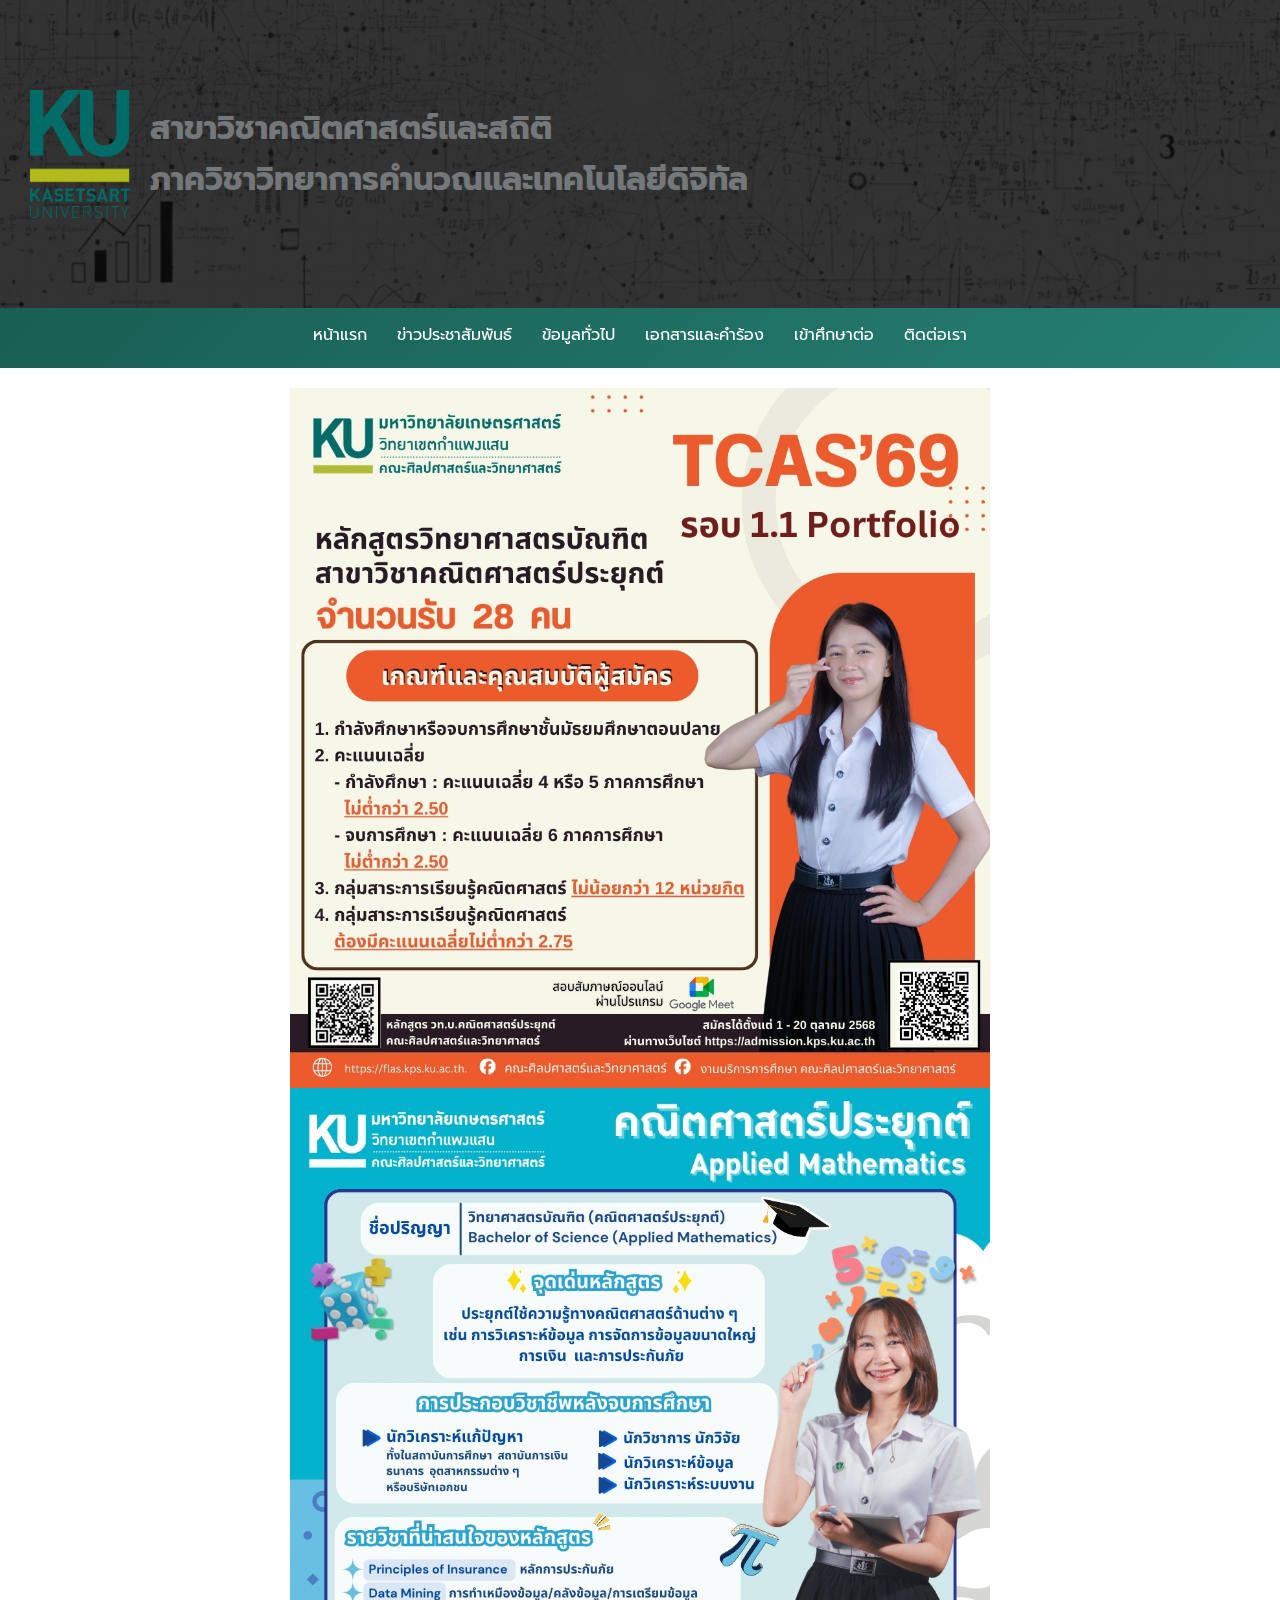
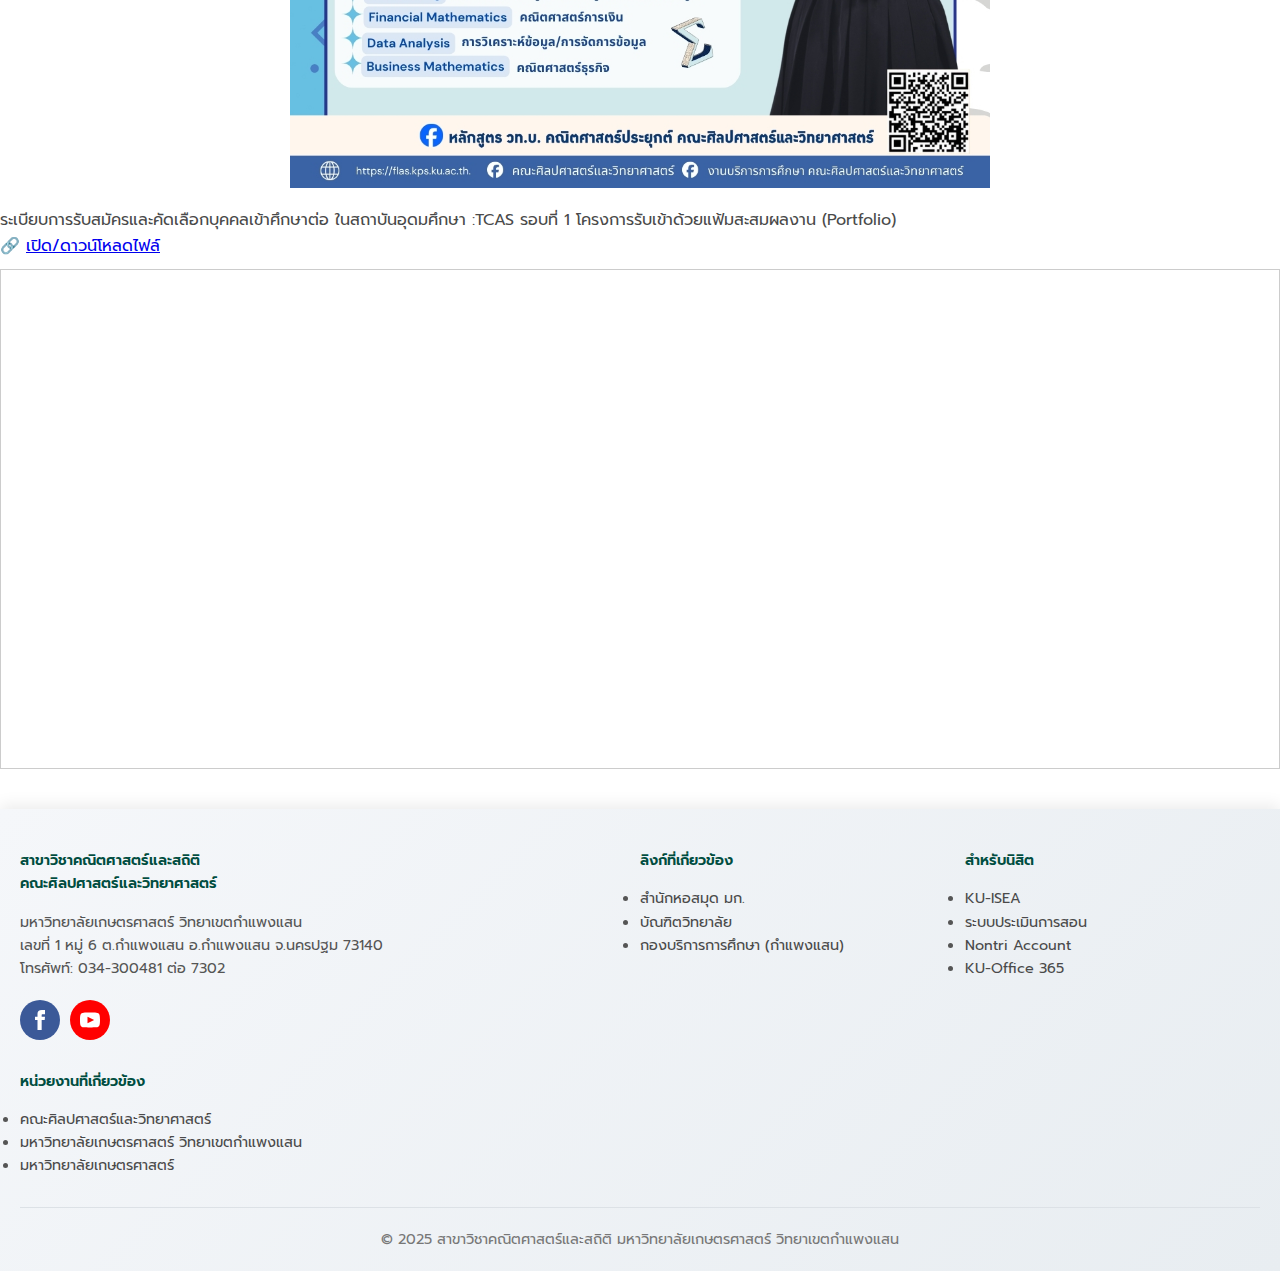
<file: singup .html>
<html>
<html lang="th">
<head>
    <meta charset="UTF-8">
    <meta name="viewport" content="width=device-width, initial-scale=1.0">
    <title>การเข้าศึกษาต่อ - สาขาวิชาคณิตศาสตร์และสถิติ วิทยาเขตกำแพงแสน</title>
    <link rel="stylesheet" href="styles.css">
    <link href="https://fonts.googleapis.com/css2?family=Prompt:wght@400;600&display=swap" rel="stylesheet">
    <div id="fb-root"></div>
<script async defer crossorigin="anonymous" 
    src="https://connect.facebook.net/th_TH/sdk.js#xfbml=1&version=v17.0">
</script>
</head>
<body>
<header>
    <img src="KU_Logo.png" alt="โลโก้ คณะศิลปศาสตร์และวิทยาศาสตร์">
      <h1>สาขาวิชาคณิตศาสตร์และสถิติ <br>ภาควิชาวิทยาการคำนวณและเทคโนโลยีดิจิทัล</h1>
</header>

    <nav>
       <a href="index.html">หน้าแรก</a>
        <a href="news.html">ข่าวประชาสัมพันธ์</a>
        <a href="general-info.html">ข้อมูลทั่วไป</a>
        <a href="documents.html">เอกสารและคำร้อง</a>
        <a href="singup .html">เข้าศึกษาต่อ</a>
        <a href="contact.html">ติดต่อเรา</a>
    </nav>
    <div class="image-container"style="text-align: center; margin: 20px 0;">
           <img src="Tcas.jpg"  width="700px" />
           <img src="ข้อมูล.jpg"  width="700px">
    </div>
    <p>ระเบียบการรับสมัครและคัดเลือกบุคคลเข้าศึกษาต่อ
ในสถาบันอุดมศึกษา :TCAS รอบที่ 1
โครงการรับเข้าด้วยแฟ้มสะสมผลงาน (Portfolio) </p>

    <!--ดาวน์โหลด -->
    <p>
        🔗 <a href="ระเบียบการ TCAS 1- 2569.pdf" target="_blank">
            เปิด/ดาวน์โหลดไฟล์ 
        </a>
    </p>
    <!--ฝังดู PDF ในหน้า -->
    <iframe 
        src="ระเบียบการ TCAS 1- 2569.pdf" 
        width="100%" 
        height="500px" 
        style="border: 1px solid #ccc; margin-top: 10px;">
    </iframe>
</details>
 <footer class="site-footer">
        <div class="footer-container">

            <div class="footer-col">
                <h4>สาขาวิชาคณิตศาสตร์และสถิติ<br>คณะศิลปศาสตร์และวิทยาศาสตร์</h4>
                <p>มหาวิทยาลัยเกษตรศาสตร์ วิทยาเขตกำแพงแสน</p>
                <p>เลขที่ 1 หมู่ 6 ต.กำแพงแสน อ.กำแพงแสน จ.นครปฐม 73140</p>
                <p>โทรศัพท์: 034-300481 ต่อ 7302</p>
                

                <div class="footer-social">
                     <a href="https://www.facebook.com/profile.php?id=100068880893443" target="_blank" class="social-icon fb">
                        <svg fill="white" height="20px" width="20px" viewBox="0 0 24 24"><path d="M9 8h-3v4h3v12h5v-12h3.642l.358-4h-4v-1.667c0-.955.192-1.333 1.115-1.333h2.885v-5h-3.808c-3.596 0-5.192 1.583-5.192 4.615v3.385z"></path></svg>
                    </a>
                    <a href="https://www.youtube.com/@AppMathNStat" target="_blank" class="social-icon yt">
                        <svg fill="white" height="20px" width="20px" viewBox="0 0 24 24"><path d="M19.615 3.184c-3.604-.246-11.631-.245-15.23 0-3.897.266-4.356 2.62-4.385 8.816.029 6.185.484 8.549 4.385 8.816 3.6.245 11.626.246 15.23 0 3.897-.266 4.356-2.62 4.385-8.816-.029-6.185-.484-8.549-4.385-8.816zm-10.615 12.816v-8l8 3.993-8 4.007z"/></svg>
                    </a>
                </div>
            </div>

            <div class="footer-col">
                <h4>ลิงก์ที่เกี่ยวข้อง</h4>
                <ul>
                    <li><a href="https://www.lib.ku.ac.th/2024/" target="_blank">สำนักหอสมุด มก.</a></li>
                    <li><a href="https://www.grad.ku.ac.th/" target="_blank">บัณฑิตวิทยาลัย</a></li>
                    <li><a href="https://esdpsd.psd.kps.ku.ac.th/" target="_blank">กองบริการการศึกษา (กำแพงแสน)</a></li>
                </ul>
            </div>

            <div class="footer-col">
                <h4>สำหรับนิสิต</h4>
                <ul>
                    <li><a href="https://isea.ku.ac.th/EDUWeb/login.jsf" target="_blank">KU-ISEA</a></li>
                    <li><a href="https://eassess.ku.ac.th/m/" target="_blank">ระบบประเมินการสอน</a></li>
                    <li><a href="https://accounts.ku.ac.th/sspr/public/" target="_blank">Nontri Account</a></li>
                    <li><a href="https://ocs.ku.ac.th/2019/" target="_blank">KU-Office 365</a></li>
                </ul>
            </div>

            <div class="footer-col">
                <h4>หน่วยงานที่เกี่ยวข้อง</h4>
                <ul>
                    <li><a href="https://flas.kps.ku.ac.th/" target="_blank">คณะศิลปศาสตร์และวิทยาศาสตร์</a></li>
                    <li><a href="https://kps.ku.ac.th/v8/index.php/th/" target="_blank">มหาวิทยาลัยเกษตรศาสตร์ วิทยาเขตกำแพงแสน</a></li>
                    <li><a href="https://www.ku.ac.th/th/community-home" target="_blank">มหาวิทยาลัยเกษตรศาสตร์</a></li>
                </ul>
            </div>

        </div>

        <div class="footer-bottom">
            <p>© 2025 สาขาวิชาคณิตศาสตร์และสถิติ มหาวิทยาลัยเกษตรศาสตร์ วิทยาเขตกำแพงแสน</p>
        </div>
    </footer>
</file>
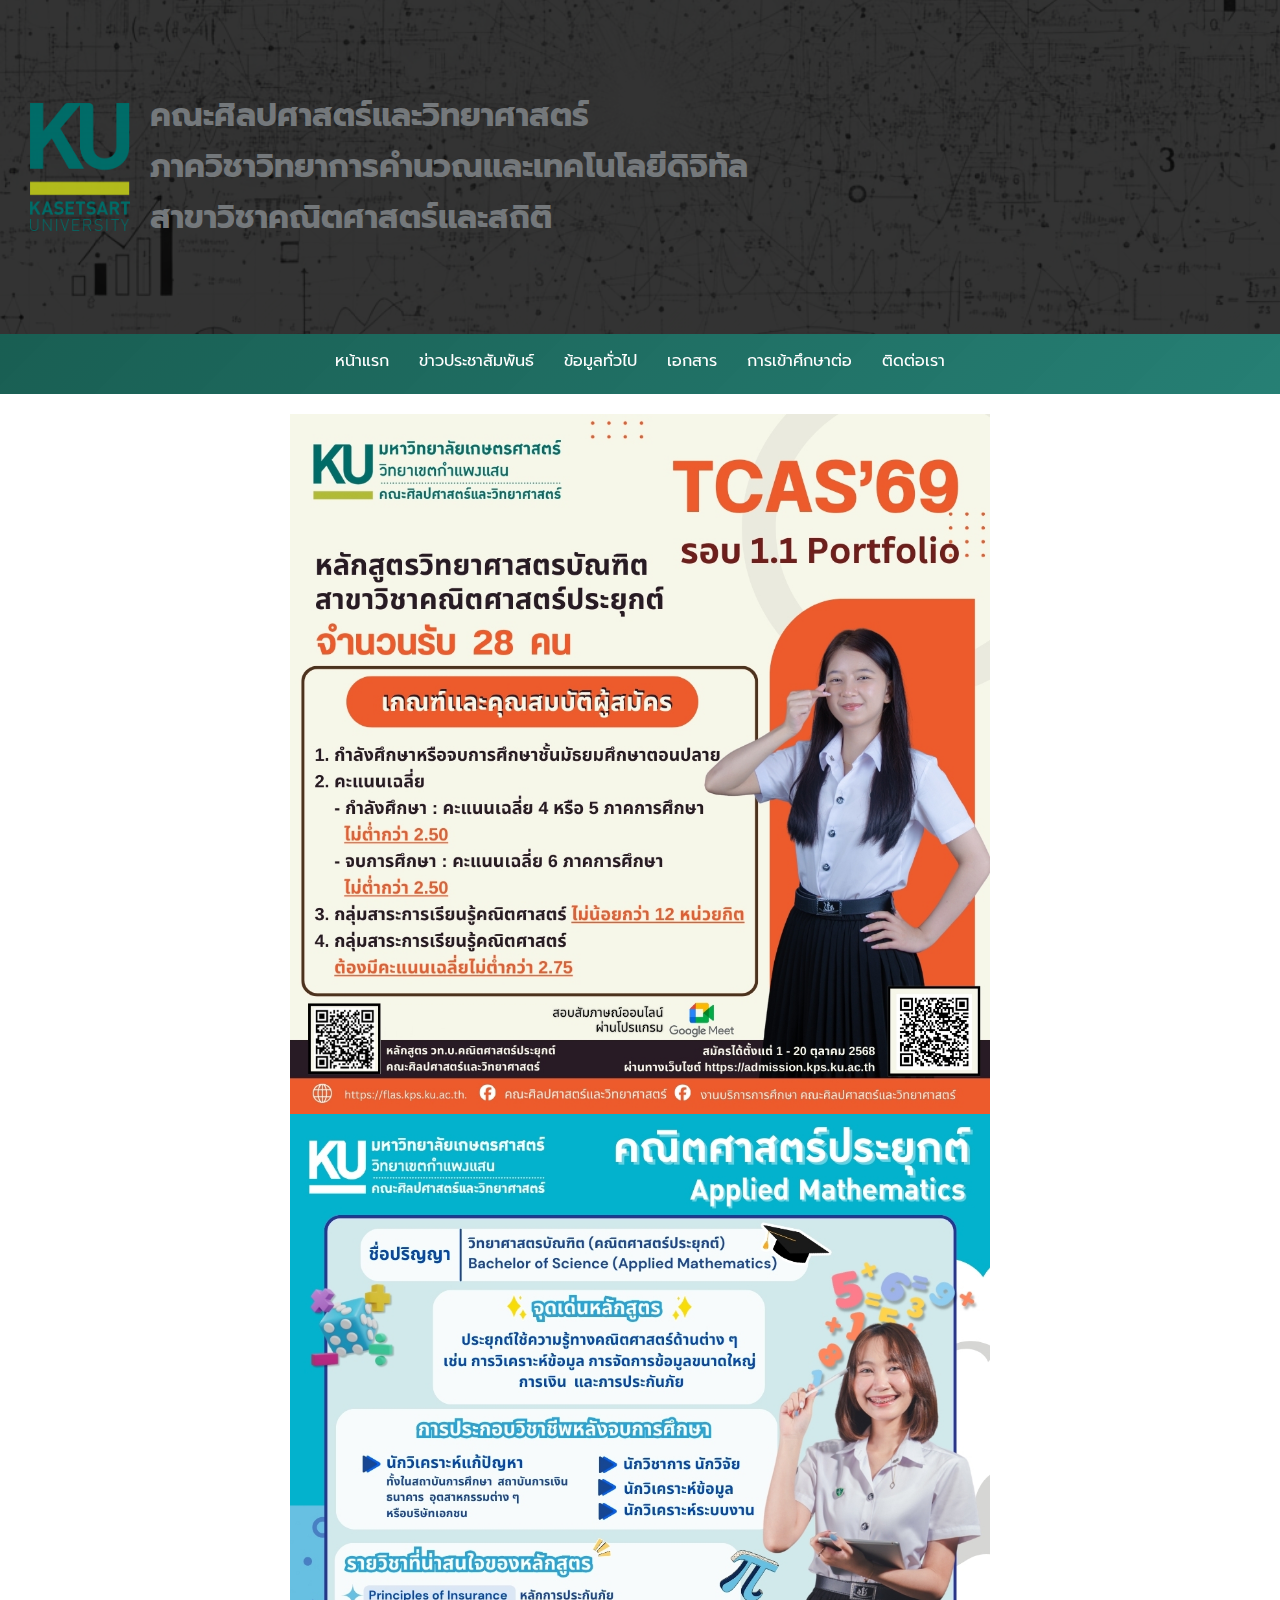
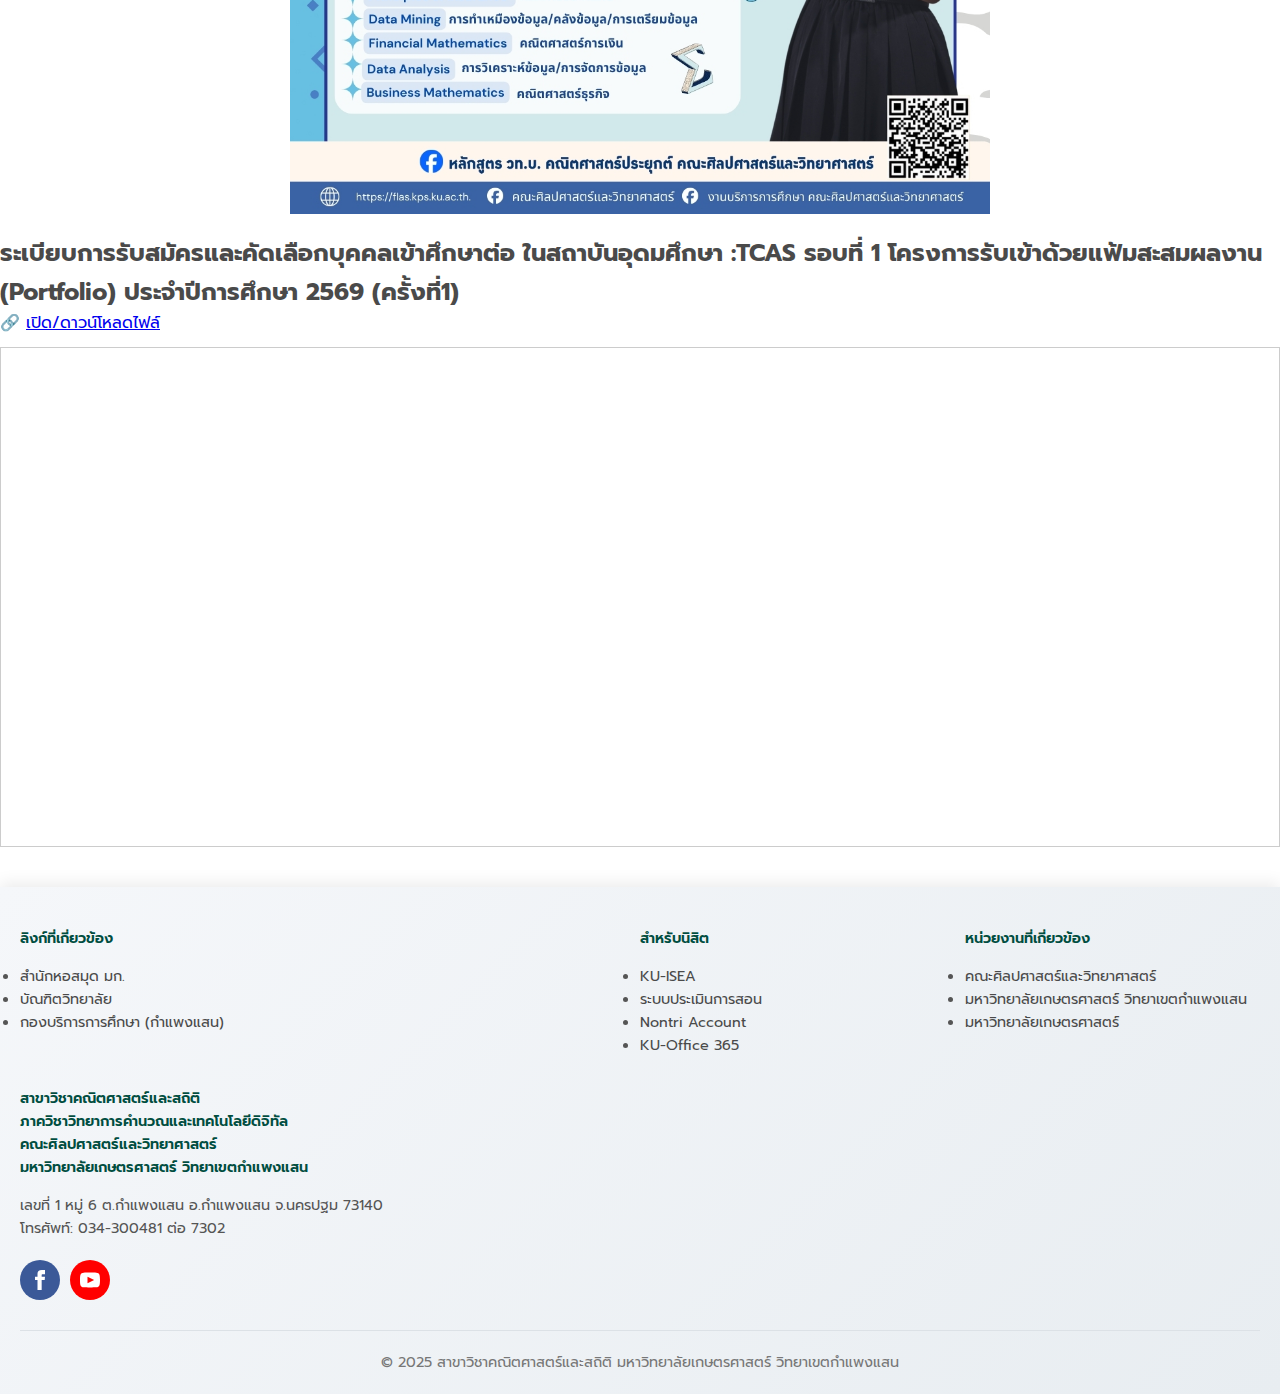
<file: singup.html>
<html>
<html lang="th">
<head>
    <meta charset="UTF-8">
    <meta name="viewport" content="width=device-width, initial-scale=1.0">
    <title>การเข้าศึกษาต่อ - สาขาวิชาคณิตศาสตร์และสถิติ วิทยาเขตกำแพงแสน</title>
    <link rel="stylesheet" href="styles.css">
    <link href="https://fonts.googleapis.com/css2?family=Prompt:wght@400;600&display=swap" rel="stylesheet">
    <div id="fb-root"></div>
<script async defer crossorigin="anonymous" 
    src="https://connect.facebook.net/th_TH/sdk.js#xfbml=1&version=v17.0">
</script>
</head>
<body>
<header>
    <img src="KU_Logo.png" alt="โลโก้ คณะศิลปศาสตร์และวิทยาศาสตร์">
      <h1>คณะศิลปศาสตร์และวิทยาศาสตร์<br> ภาควิชาวิทยาการคำนวณและเทคโนโลยีดิจิทัล <br>สาขาวิชาคณิตศาสตร์และสถิติ</h1>
</header>

    <nav>
       <a href="index.html">หน้าแรก</a>
        <a href="news.html">ข่าวประชาสัมพันธ์</a>
        <a href="general-info.html">ข้อมูลทั่วไป</a>
        <a href="documents.html">เอกสาร</a>
        <a href="singup.html">การเข้าศึกษาต่อ</a>
        <a href="contact.html">ติดต่อเรา</a>
    </nav>
    <div class="image-container"style="text-align: center; margin: 20px 0;">
           <img src="Tcas.jpg"  width="700px" />
           <img src="ข้อมูล.jpg"  width="700px">
    </div>
    <h2>ระเบียบการรับสมัครและคัดเลือกบุคคลเข้าศึกษาต่อ
ในสถาบันอุดมศึกษา :TCAS รอบที่ 1
โครงการรับเข้าด้วยแฟ้มสะสมผลงาน (Portfolio) ประจำปีการศึกษา 2569 (ครั้งที่1) </h2>

    <!--ดาวน์โหลด -->
    <p>
        🔗 <a href="ระเบียบการ TCAS 1- 2569.pdf" target="_blank">
            เปิด/ดาวน์โหลดไฟล์ 
        </a>
    </p>
    <!--ฝังดู PDF ในหน้า -->
    <iframe 
        src="ระเบียบการ TCAS 1- 2569.pdf" 
        width="100%" 
        height="500px" 
        style="border: 1px solid #ccc; margin-top: 10px;">
    </iframe>
</details>
  <footer class="site-footer">
        <div class="footer-container">

            <div class="footer-col">
                <h4>ลิงก์ที่เกี่ยวข้อง</h4>
                <ul>
                    <li><a href="https://www.lib.ku.ac.th/2024/" target="_blank">สำนักหอสมุด มก.</a></li>
                    <li><a href="https://www.grad.ku.ac.th/" target="_blank">บัณฑิตวิทยาลัย</a></li>
                    <li><a href="https://esdpsd.psd.kps.ku.ac.th/" target="_blank">กองบริการการศึกษา (กำแพงแสน)</a></li>
                </ul>
            </div>

            <div class="footer-col">
                <h4>สำหรับนิสิต</h4>
                <ul>
                    <li><a href="https://isea.ku.ac.th/EDUWeb/login.jsf" target="_blank">KU-ISEA</a></li>
                    <li><a href="https://eassess.ku.ac.th/m/" target="_blank">ระบบประเมินการสอน</a></li>
                    <li><a href="https://accounts.ku.ac.th/sspr/public/" target="_blank">Nontri Account</a></li>
                    <li><a href="https://ocs.ku.ac.th/2019/" target="_blank">KU-Office 365</a></li>
                </ul>
            </div>

            <div class="footer-col">
                <h4>หน่วยงานที่เกี่ยวข้อง</h4>
                <ul>
                    <li><a href="https://flas.kps.ku.ac.th/" target="_blank">คณะศิลปศาสตร์และวิทยาศาสตร์</a></li>
                    <li><a href="https://kps.ku.ac.th/v8/index.php/th/" target="_blank">มหาวิทยาลัยเกษตรศาสตร์ วิทยาเขตกำแพงแสน</a></li>
                    <li><a href="https://www.ku.ac.th/th/community-home" target="_blank">มหาวิทยาลัยเกษตรศาสตร์</a></li>
                </ul>
            </div>
         <div class="footer-col">
                <h4>สาขาวิชาคณิตศาสตร์และสถิติ<br>ภาควิชาวิทยาการคำนวณและเทคโนโลยีดิจิทัล<br>คณะศิลปศาสตร์และวิทยาศาสตร์<br>มหาวิทยาลัยเกษตรศาสตร์ วิทยาเขตกำแพงแสน</h4>
                <p>เลขที่ 1 หมู่ 6 ต.กำแพงแสน อ.กำแพงแสน จ.นครปฐม 73140</p>
                <p>โทรศัพท์: 034-300481 ต่อ 7302</p>
                

                <div class="footer-social">
                     <a href="https://www.facebook.com/profile.php?id=100068880893443" target="_blank" class="social-icon fb">
                        <svg fill="white" height="20px" width="20px" viewBox="0 0 24 24"><path d="M9 8h-3v4h3v12h5v-12h3.642l.358-4h-4v-1.667c0-.955.192-1.333 1.115-1.333h2.885v-5h-3.808c-3.596 0-5.192 1.583-5.192 4.615v3.385z"></path></svg>
                    </a>
                    <a href="https://www.youtube.com/@AppMathNStat" target="_blank" class="social-icon yt">
                        <svg fill="white" height="20px" width="20px" viewBox="0 0 24 24"><path d="M19.615 3.184c-3.604-.246-11.631-.245-15.23 0-3.897.266-4.356 2.62-4.385 8.816.029 6.185.484 8.549 4.385 8.816 3.6.245 11.626.246 15.23 0 3.897-.266 4.356-2.62 4.385-8.816-.029-6.185-.484-8.549-4.385-8.816zm-10.615 12.816v-8l8 3.993-8 4.007z"/></svg>
                    </a>
                </div>
            </div>
        </div>

        <div class="footer-bottom">
            <p>© 2025 สาขาวิชาคณิตศาสตร์และสถิติ มหาวิทยาลัยเกษตรศาสตร์ วิทยาเขตกำแพงแสน</p>
        </div>
    </footer>
</file>
<file: styles.css>
/* ====================================
   การตั้งค่าสีและตัวแปรหลัก
   ==================================== */
:root {
    --primary-color-1: #D6D5CF;
    --primary-color-2: #B2C51E;
    --secondary-color: #74787B;
    --highlight-orange: #FFA500;
    --background-white: #FFFFFF;
    --dark-gray: #4A4A4A;
    --light-gray: #F5F7FA;
    --gold-accent: #FFD700;
    --formal-green: #004d40;
    --gradient-1: #00695c;
    --gradient-2: #004d40;
    --gradient-3: #B2C51E;
    --gradient-4: #c6e021;
}

/* ====================================
   Reset พื้นฐาน
   ==================================== */
* {
    margin: 0;
    padding: 0;
    box-sizing: border-box;
}


body {
    font-family: 'Prompt', sans-serif;
    color: var(--dark-gray);
    line-height: 1.6;
    overflow-x: visible;
    overflow-y: auto;
    background-color: white;
}

/* ====================================
   Header (พื้นหลังภาพ + Glassmorphism)
   ==================================== */
header {
    position: relative;
    background: url('ภาพปก2.png') center/cover no-repeat;
    color: var(--secondary-color);
    padding: 90px 30px;
    text-align: left;
    display: flex;
    align-items: center;
}

header::before {
    content: '';
    position: absolute;
    inset: 0;
    background: rgba(0, 0, 0, 0.8);
    z-index: 1;
}

header img {
    max-width: 100px;
    position: relative;
    z-index: 2;
}

header h1 {
    margin-left: 20px;
    position: relative;
    z-index: 2;
}

/* ====================================
   Navigation (Sticky + Glass + Hover Line)
   ==================================== */
nav {
    display: flex;
    flex-wrap: wrap;
    justify-content: center;
    padding: 10px;
    position: sticky;
    top: 0;
    z-index: 1000;
    background: linear-gradient(135deg, rgba(0, 77, 64, 0.9), rgba(0, 105, 92, 0.85));
    backdrop-filter: blur(10px);
    -webkit-backdrop-filter: blur(10px);
}

nav a {
    color: white;
    text-decoration: none;
    margin: 5px 15px;
    font-size: 16px;
    position: relative;
    padding-bottom: 5px;
    transition: all 0.3s ease;
}

nav a::after {
    content: '';
    position: absolute;
    bottom: 0;
    left: 50%;
    width: 0;
    height: 2px;
    background: var(--primary-color-2);
    transition: width 0.3s ease;
    transform: translateX(-50%);
}

nav a:hover::after,
nav a.active::after {
    width: 80%;
}

@media (max-width: 768px) {
    nav {
        flex-direction: column;
        align-items: center;
        position: static;
    }
    nav a {
        display: block;
        margin: 8px 0;
    }
}

/* ====================================
   Video Section
   ==================================== */
.video-section {
    text-align: center;
    margin: 30px 0;
    animation: fadeInUp 0.8s ease-out 0.2s forwards;
    opacity: 0;
}

.video-container iframe {
    width: 90%;
    max-width: 700px;
    height: 400px;
    border: none;
    border-radius: 10px;
    box-shadow: 0 4px 12px rgba(0, 0, 0, 0.08), 0 2px 4px rgba(0, 0, 0, 0.05);
    transition: all 0.3s ease;
}

.video-container iframe:hover {
    transform: translateY(-5px);
    box-shadow: 0 8px 20px rgba(0, 0, 0, 0.12), 0 4px 8px rgba(0, 0, 0, 0.08);
}

/* ====================================
   News & Jobs Section
   ==================================== */
.news,
#jobs-section {
    padding: 60px 20px;
    max-width: 1300px;
    margin: 40px auto 0;
    background: var(--light-gray);
    border-radius: 20px;
    animation: fadeInUp 0.8s ease-out forwards;
    opacity: 0;
}

.news { animation-delay: 0.4s; }
#jobs-section { animation-delay: 0.6s; }

.news h2,
#jobs-section h2 {
    text-align: center;
    color: var(--formal-green);
    font-size: 2.5em;
    margin-bottom: 40px;
    text-transform: uppercase;
}

.job-listings-container,
.news-container {
    display: flex;
    flex-direction: column;
    gap: 20px;
    max-width: 800px;
    margin: 0 auto;
    perspective: 1000px;
}

.job-posting {
    background: #fff;
    border-left: 6px solid var(--primary-color-2);
    border-radius: 10px;
    padding: 25px;
    box-shadow: 0 4px 12px rgba(0, 0, 0, 0.08), 0 2px 4px rgba(0, 0, 0, 0.05);
    transition: all 0.3s ease;
}

.job-posting:hover {
    transform: translateY(-5px) rotateY(5deg) rotateX(2deg);
    box-shadow: 0 10px 25px rgba(0, 0, 0, 0.15), 0 5px 10px rgba(0, 0, 0, 0.08);
}

.job-posting h4 {
    font-size: 1.4em;
    margin-bottom: 15px;
}

.job-posting img {
    width: 100%;
    max-width: 500px;
    height: auto;
    border-radius: 8px;
    margin: 0 auto 20px;
    display: block;
}

.youtube-link img {
    width: 50%;
    max-width: 200px;
    border-radius: 70px;
    display: block;
    margin: 0 auto;
    transition: transform 0.3s ease;
}

.youtube-link img:hover {
    transform: scale(1.05);
}

.fb-page {
    display: flex;
    justify-content: center;
    width: 100% !important;
}

/* ====================================
   Section ทั่วไป (ข้อมูล + เอกสาร)
   ==================================== */
.section {
    padding: 60px 20px;
    max-width: 1300px;
    margin: 0 auto;
    background: var(--background-white);
    border-radius: 20px;
    animation: fadeInUp 0.8s ease-out 0.6s forwards;
    opacity: 0;
}

.section h3 {
    color: var(--secondary-color);
    font-size: 1.8em;
    margin: 20px 0 10px;
}

.section p,
.section ul {
    font-size: 1.2em;
    margin-bottom: 15px;
}

.section ul {
    padding-left: 30px;
}

.section ul li {
    margin-bottom: 10px;
}

/* ปุ่มเอกสาร */
.document-links {
    display: grid;
    grid-template-columns: repeat(2, 1fr);
    gap: 15px;
    max-width: 900px;
    margin: 20px auto;
}

.button {
    position: relative;
    overflow: hidden;
    display: block;
    width: 100%;
    padding: 12px 30px;
    text-align: left;
    font-weight: 600;
    font-size: 1.1em;
    color: var(--dark-gray);
    background: transparent;
    border: 2px solid var(--dark-gray);
    border-radius: 30px;
    text-decoration: none;
    transition: all 0.4s ease;
    z-index: 1;
}

.button::before {
    content: '';
    position: absolute;
    top: 0;
    left: 0;
    width: 0;
    height: 100%;
    background: var(--primary-color-2);
    transition: width 0.4s ease;
    z-index: -1;
}

.button:hover {
    color: var(--dark-gray);
    transform: translateY(-3px);
    box-shadow: 0 4px 12px rgba(0, 0, 0, 0.1);
}

.button:hover::before {
    width: 100%;
}

.job-posting .button {
    display: inline-block;
    width: auto;
    margin-top: 10px;
    text-align: center;
}

/* ====================================
   Contact Section (Animated Gradient)
   ==================================== */
.contact-container {
    min-height: 70vh;
    padding: 60px 20px;
    display: flex;
    justify-content: center;
    align-items: center;
    animation: fadeInUp 0.8s ease-out 0.8s forwards;
    opacity: 0;
}

.contact-box {
    position: relative;
    max-width: 700px;
    padding: 60px;
    border-radius: 20px;
    text-align: center;
    color: #fff;
    overflow: hidden;
    background: linear-gradient(135deg, var(--gradient-1), var(--gradient-2), var(--gradient-3));
    background-size: 200% 200%;
    animation: gradientShift 10s ease infinite;
}

@keyframes gradientShift {
    0%, 100% { background-position: 0% 50%; }
    50% { background-position: 100% 50%; }
}

.contact-box::before {
    content: '';
    position: absolute;
    top: 0;
    left: 0;
    width: 100%;
    height: 6px;
    background: var(--primary-color-2);
}

.contact-box h2 {
    font-size: 2.5em;
    color: var(--gold-accent);
    margin-bottom: 25px;
    text-transform: uppercase;
}

.contact-details {
    background: rgba(255, 255, 255, 0.1);
    padding: 20px;
    border-radius: 15px;
    margin: 20px 0;
}

.contact-details a.phone-number {
    display: inline-block;
    padding: 8px 15px;
    background: rgba(255, 255, 255, 0.1);
    color: var(--primary-color-2);
    font-weight: 600;
    font-size: 1.3em;
    border-radius: 10px;
    text-decoration: none;
    transition: all 0.3s ease;
}

.contact-details a.phone-number:hover {
    background: var(--primary-color-2);
    color: var(--dark-gray);
    transform: scale(1.05);
}

.contact-button {
    display: inline-block;
    padding: 15px 35px;
    background: var(--primary-color-1);
    color: var(--background-white);
    border-radius: 30px;
    font-weight: 600;
    font-size: 1.2em;
    text-decoration: none;
    transition: all 0.3s ease;
}

.contact-button:hover {
    background: var(--primary-color-2);
    transform: translateY(-3px);
}

.social-links {
    display: flex;
    justify-content: center;
    gap: 15px;
    margin-top: 25px;
}

.social-icon {
    width: 50px;
    height: 50px;
    background: rgba(255, 255, 255, 0.1);
    border-radius: 50%;
    display: flex;
    align-items: center;
    justify-content: center;
    transition: all 0.3s ease;
}

.social-icon img {
    width: 30px;
    height: 30px;
    object-fit: contain;
}

.social-icon:hover {
    background: var(--primary-color-2);
    transform: scale(1.1);
}

/* ====================================
   Footer
   ==================================== */
footer.site-footer {
    margin-top: 40px;
    padding: 40px 20px 0;
    background: linear-gradient(135deg, #f5f7fa, #e8edf1);
    box-shadow: 0 -4px 15px rgba(0, 0, 0, 0.08);
    font-size: 0.9em;
    color: #555;
}

.footer-container {
    max-width: 1300px;
    margin: 0 auto;
    display: grid;
    grid-template-columns: 2fr 1fr 1fr;
    gap: 30px;
    padding-bottom: 30px;
}

.footer-col h4 {
    color: var(--formal-green);
    margin-bottom: 15px;
    font-weight: 600;
}

.footer-col ul li a {
    color: var(--dark-gray);
    text-decoration: none;
    transition: color 0.3s ease;
}

.footer-col ul li a:hover {
    color: var(--primary-color-2);
    text-decoration: underline;
}

.footer-social {
    display: flex;
    gap: 10px;
    margin-top: 20px;
}

.footer-social a {
    width: 40px;
    height: 40px;
    border-radius: 50%;
    display: flex;
    align-items: center;
    justify-content: center;
    color: white;
    font-size: 20px;
    transition: opacity 0.3s ease;
}

.footer-social a.fb { background: #3b5998; }
.footer-social a.tw { background: #1da1f2; }
.footer-social a.yt { background: #ff0000; }
.footer-social a:hover { opacity: 0.8; }

.footer-bottom {
    border-top: 1px solid #dce1e6;
    text-align: center;
    padding: 20px 0;
    color: #777;
}

@media (max-width: 768px) {
    .footer-container {
        grid-template-columns: 1fr;
        text-align: center;
    }
    .footer-social { justify-content: center; }
}

/* ====================================
   Details / Summary (Accordion)
   ==================================== */
details {
    margin-bottom: 10px;
    background: var(--background-white);
    border: 1px solid var(--light-gray);
    border-radius: 5px;
    overflow: hidden;
}

details summary {
    padding: 10px 15px;
    font-weight: 600;
    font-size: 1.2em;
    color: white;
    background: linear-gradient(135deg, var(--gradient-3), var(--gradient-4));
    cursor: pointer;
    list-style: none;
    transition: all 0.3s ease;
}

details summary::-webkit-details-marker { display: none; }

details[open] summary,
details summary:hover {
    background: linear-gradient(135deg, var(--highlight-orange), #ffc107);
    color: var(--dark-gray);
    transform: scale(1.02);
}

details p {
    padding: 15px;
    font-size: 1.1em;
    background: var(--background-white);
    opacity: 0;
    transition: opacity 0.3s ease-out;
}

details[open] p {
    opacity: 1;
}

/* Details Container (สีตามลำดับ) */
.details-container > details:nth-of-type(1) summary,
.details-container > details:nth-of-type(2) summary,
.details-container > details:nth-of-type(3) summary {
    background-color: #A9D18E;
}

.details-container > details:nth-of-type(1) summary:hover,
.details-container > details:nth-of-type(2) summary:hover,
.details-container > details:nth-of-type(3) summary:hover {
    background-color: #9dce80;
}

.details-container > details:nth-of-type(4) summary {
    background-color: #FDCB7C;
}

.details-container > details:nth-of-type(4) summary:hover {
    background-color: #fcc261;
}

details > :not(summary) {
    padding: 0 20px;
    opacity: 0;
    transition: opacity 0.3s ease-out, padding 0.3s ease-out;
}

details[open] > :not(summary) {
    padding: 10px 20px;
    opacity: 1;
}

/* ====================================
   Personnel (บุคลากร)
   ==================================== */
.personnel-container {
    display: flex;
    flex-wrap: wrap;
    justify-content: center;
    gap: 20px;
    padding: 10px;
    overflow-y: auto;
}

.personnel-container::-webkit-scrollbar {
    width: 8px;
}

.personnel-container::-webkit-scrollbar-thumb {
    background: var(--primary-color-2);
    border-radius: 4px;
}

.personnel-container::-webkit-scrollbar-track {
    background: var(--light-gray);
}

.person {
    width: 100%;
    max-width: 280px;
    background: #fff;
    padding: 12px;
    border-radius: 10px;
    text-align: center;
    box-shadow: 0 4px 12px rgba(0, 0, 0, 0.08), 0 2px 4px rgba(0, 0, 0, 0.05);
    transition: all 0.3s ease;
}

.person:hover {
    transform: translateY(-5px) rotateY(10deg);
    box-shadow: 0 10px 25px rgba(0, 0, 0, 0.15), 0 5px 10px rgba(0, 0, 0, 0.08);
}

.person img {
    width: 100%;
    max-width: 260px;
    height: auto;
    aspect-ratio: 3/4;
    object-fit: cover;
    object-position: 50% 0;
    border-radius: 6px;
}

.name, .position, .email {
    font-size: 0.83em;
    font-weight: bold;
    margin-top: 4px;
}

.position { color: #555; }
.email { color: #777; word-break: break-all; }

@media (max-width: 768px) {
    .personnel-container {
        flex-direction: column;
        align-items: center;
        overflow-x: hidden;
    }
    .person {
        width: 90%;
        max-width: 260px;
    }
}

/* ====================================
   Image Slider (Swiper)
   ==================================== */
.swiper-container-section {
    width: 100%;
    animation: fadeInUp 0.8s ease-out forwards;
    opacity: 0;
}

.mySwiper {
    width: 90%;
    height: 450px;
    border-radius: 10px;
}

.swiper-slide img {
    width: 100%;
    height: 100%;
    object-fit: contain;
}

/* ====================================
   Map Section
   ==================================== */
#map-section {
    padding: 60px 20px;
    max-width: 1300px;
    margin: -40px auto 40px;
    background: var(--background-white);
    border-radius: 20px;
    position: relative;
    z-index: 10;
}

#map-section h2 {
    text-align: center;
    color: var(--formal-green);
    font-size: 2.5em;
    margin-bottom: 40px;
    text-transform: uppercase;
}

.map-container {
    max-width: 1000px;
    margin: 0 auto;
    border-radius: 15px;
    overflow: hidden;
    box-shadow: 0 4px 12px rgba(0, 0, 0, 0.08), 0 2px 4px rgba(0, 0, 0, 0.05);
    transition: all 0.3s ease;
}

.map-container:hover {
    transform: translateY(-5px);
    box-shadow: 0 8px 20px rgba(0, 0, 0, 0.12), 0 4px 8px rgba(0, 0, 0, 0.08);
}

.map-container iframe {
    width: 100%;
    height: 450px;
    border: none;
    display: block;
}

/* ====================================
   Animation โหลดหน้า
   ==================================== */
@keyframes fadeInUp {
    from { opacity: 0; transform: translateY(30px); }
    to { opacity: 1; transform: translateY(0); }
}
</file>
